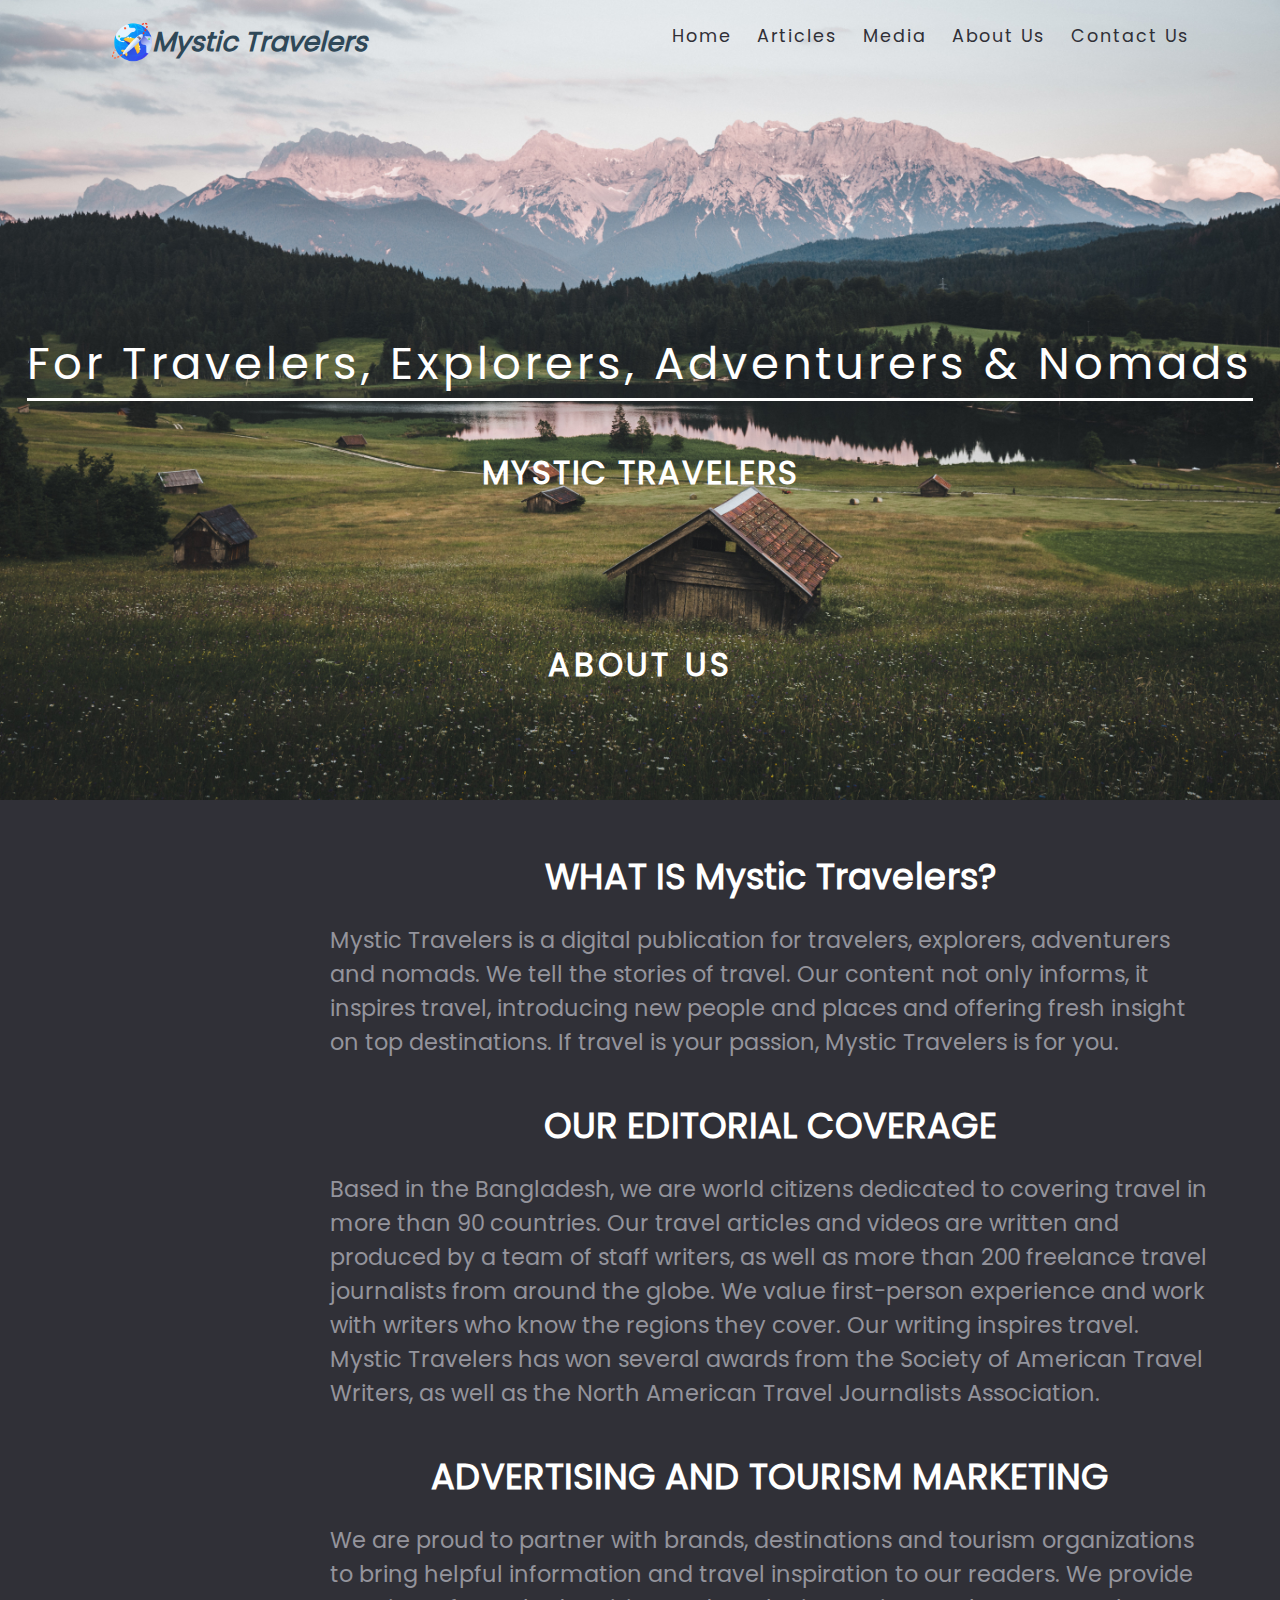
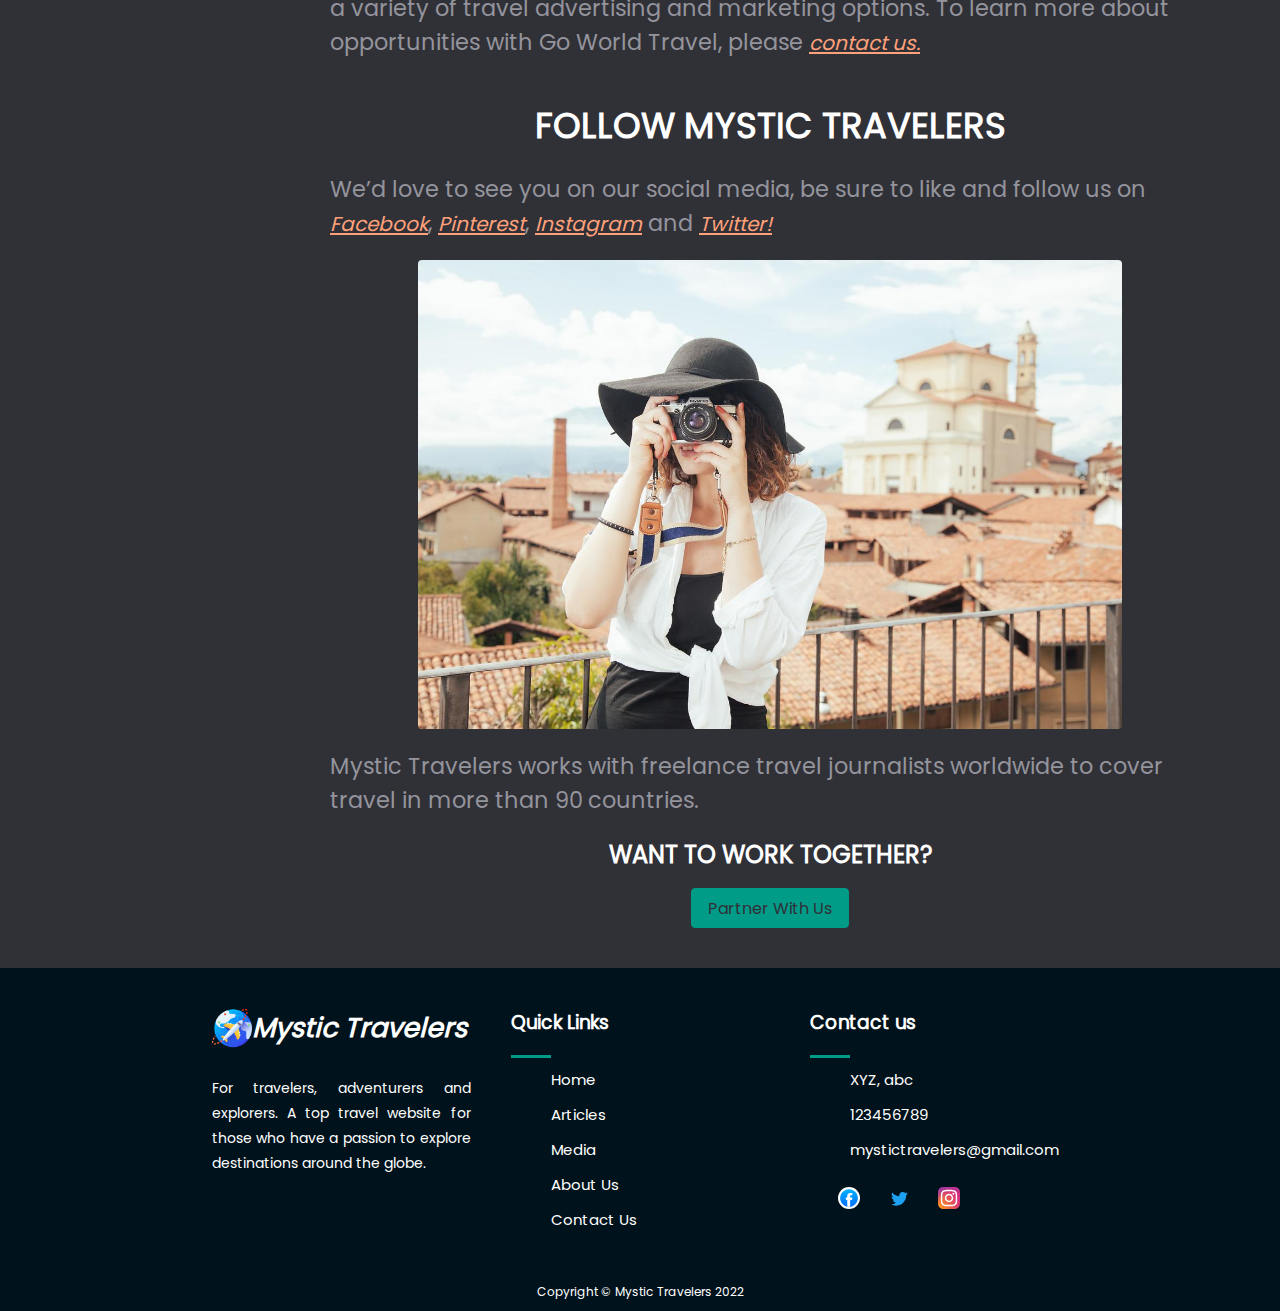
<file: aboutUs.html>
﻿<!--..............Swagata Roy..............-->
<!DOCTYPE html>
<html lang="en">
<head>
    <meta charset="UTF-8">
    <title>About Us - Mystic Travelers</title>
    <link rel="stylesheet" href="css/aboutUs.css">
</head>
<body>
<section class="head">
    <nav class="nav">
        <input type="checkbox" id="nav-check">
        <div class="nav-header">
            <div class="nav-title">
                <a id="logo"  href="index.html">
                    <img src="images/logo.png" width="40"
                         height="40" alt="">
                    <p>Mystic Travelers</p>
                </a>
            </div>
        </div>
        <div class="nav-btn">
            <label for="nav-check">
                <span></span>
                <span></span>
                <span></span>
            </label>
        </div>

        <div class="nav-links">
            <a href="index.html">Home</a>
            <a href="articles.html">Articles</a>
            <a href="media.html">Media</a>
            <a href="aboutUs.html">About Us</a>
            <a href="contactUs.html">Contact Us</a>
        </div>
    </nav>
    <div id="headTxt">
        <h1 id="headTxt1">For Travelers, Explorers, Adventurers & Nomads</h1>
        <h1 id="headTxt2"><br>MYSTIC TRAVELERS</h1>
        <h1 id="headTxt3"><br><br><br>ABOUT US</h1>
    </div>
      
</section>
<section class="topSection">
    <h1>WHAT IS Mystic Travelers?</h1>
    <p>Mystic Travelers is a digital publication for travelers, explorers, adventurers and nomads. We tell the stories of travel. Our content not only informs, it inspires travel, introducing new people and places and offering fresh insight on top destinations. If travel is your passion, Mystic Travelers is for you.</p>
    <h1>OUR EDITORIAL COVERAGE</h1>
    <p>Based in the Bangladesh, we are world citizens dedicated to covering travel in more than 90 countries. Our travel articles and videos are written and produced by a team of staff writers, as well as more than 200 freelance travel journalists from around the globe. We value first-person experience and work with writers who know the regions they cover. Our writing inspires travel. Mystic Travelers has won several awards from the Society of American Travel Writers, as well as the North American Travel Journalists Association.</p>
    <h1>ADVERTISING AND TOURISM MARKETING</h1>
    <p>We are proud to partner with brands, destinations and tourism organizations to bring helpful information and travel inspiration to our readers. We provide a variety of travel advertising and marketing options. To learn more about opportunities with Go World Travel, please <a href="contactUs.html">contact us.</a></p>
    <h1>FOLLOW MYSTIC TRAVELERS</h1>
    <p>We’d love to see you on our social media, be sure to like and follow us on <a href="https://www.facebook.com/">Facebook</a>, <a href="https://www.pinterest.com/">Pinterest</a>, <a href="https://www.instagram.com/">Instagram</a> and <a href="https://twitter.com/?lang=en">Twitter!</a></p>
    <img id="captionImg" src="images/caption.jpg" alt="">
    <p>Mystic Travelers works with freelance travel journalists worldwide to cover travel in more than 90 countries.</p>
    <h2>WANT TO WORK TOGETHER?</h2>
    <a href="media.html"><button>Partner With Us</button></a>
</section>

<!-- Site footer -->
<footer class="footer">
    <div class="inner-footer">

        <!--  for company name and description -->
        <div class="footer-items">
            <a class="footerLogo" href="index.html"><img src="images/logo.png" width="40"
                                                         height="40" alt=""><h1>Mystic Travelers</h1></a>
            <p>For travelers, adventurers and explorers. A top travel website for those who have a passion to explore
                destinations around the globe.</p>
        </div>
        <!--  for quick links  -->
        <div class="footer-items">
            <h3>Quick Links</h3>
            <div class="border1"></div> <!--for the underline -->
            <ul>
                <li><a href="index.html">Home</a></li>
                <li><a href="articles.html">Articles</a></li>
                <li><a href="media.html">Media</a></li>
                <li><a href="aboutUs.html">About Us</a></li>
                <li><a href="contactUs.html">Contact Us</a></li>
            </ul>
        </div>
        <!--  for contact us info -->
        <div class="footer-items">
            <h3>Contact us</h3>
            <div class="border1"></div>
            <ul>
                <li>XYZ, abc</li>
                <li>123456789</li>
                <li>mystictravelers@gmail.com</li>
            </ul>
            <!--   for social links -->
            <div class="social-media">
                <a href="#"><img src="images/facebook.svg" alt=""></a>
                <a href="#"><img src="images/twitter.svg" alt=""></a>
                <a href="#"><img src="images/instagram.svg" alt=""></a>
            </div>
        </div>
    </div>
    <!--   Footer Bottom start  -->
    <div class="footer-bottom">
        Copyright &copy; Mystic Travelers 2022
    </div>
</footer>
</body>
</html>
</file>
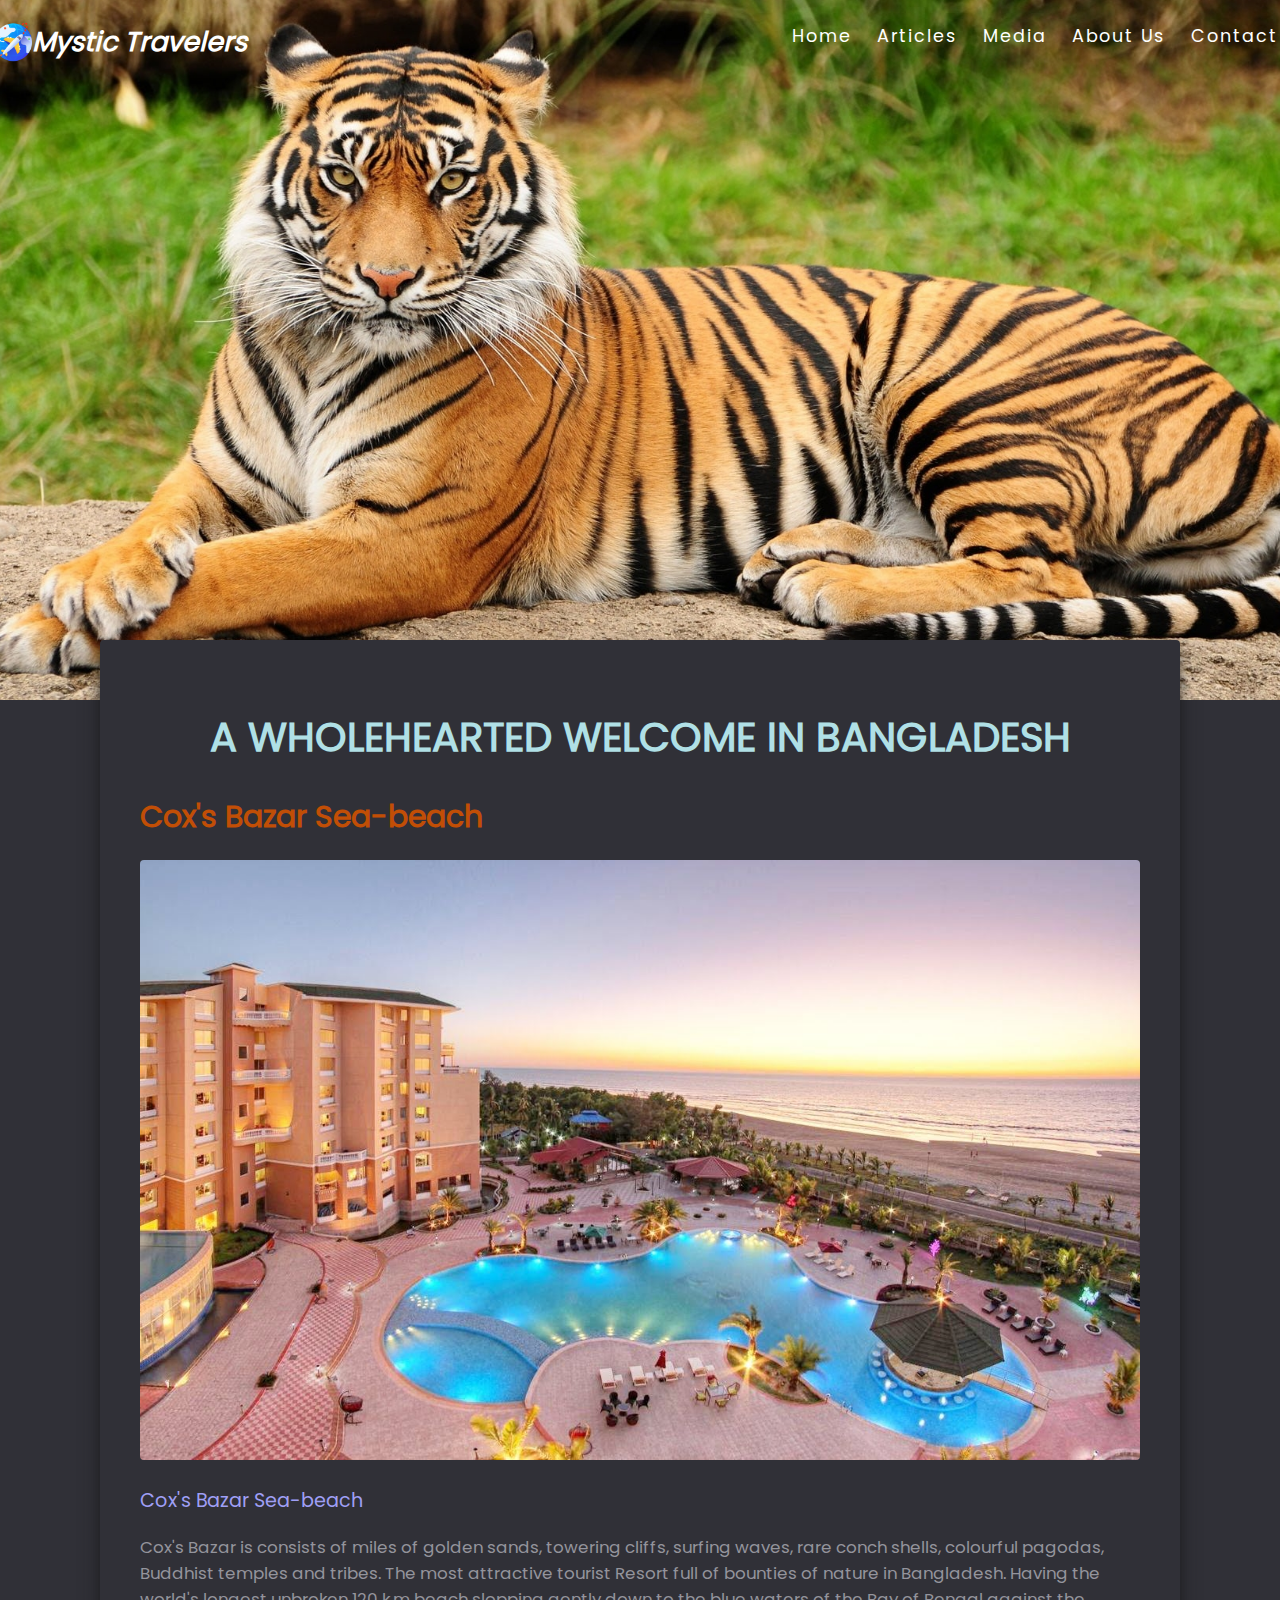
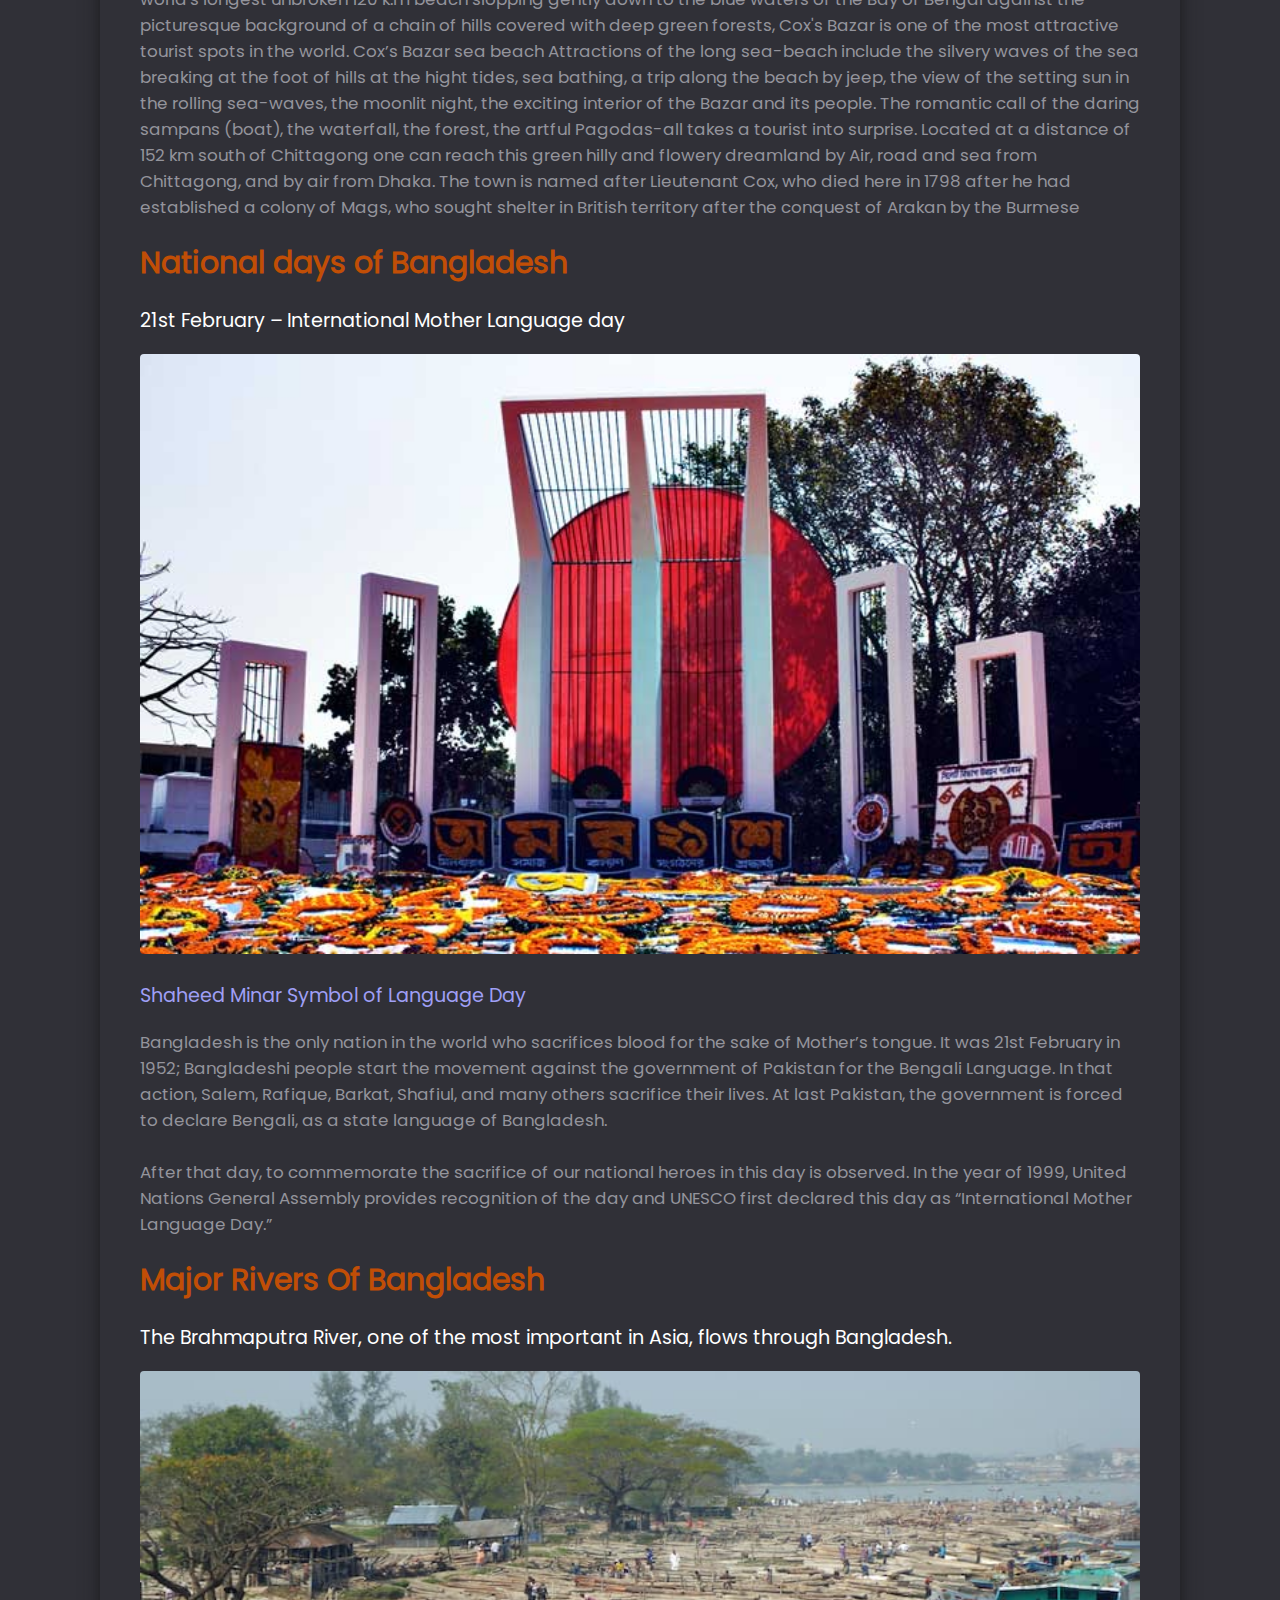
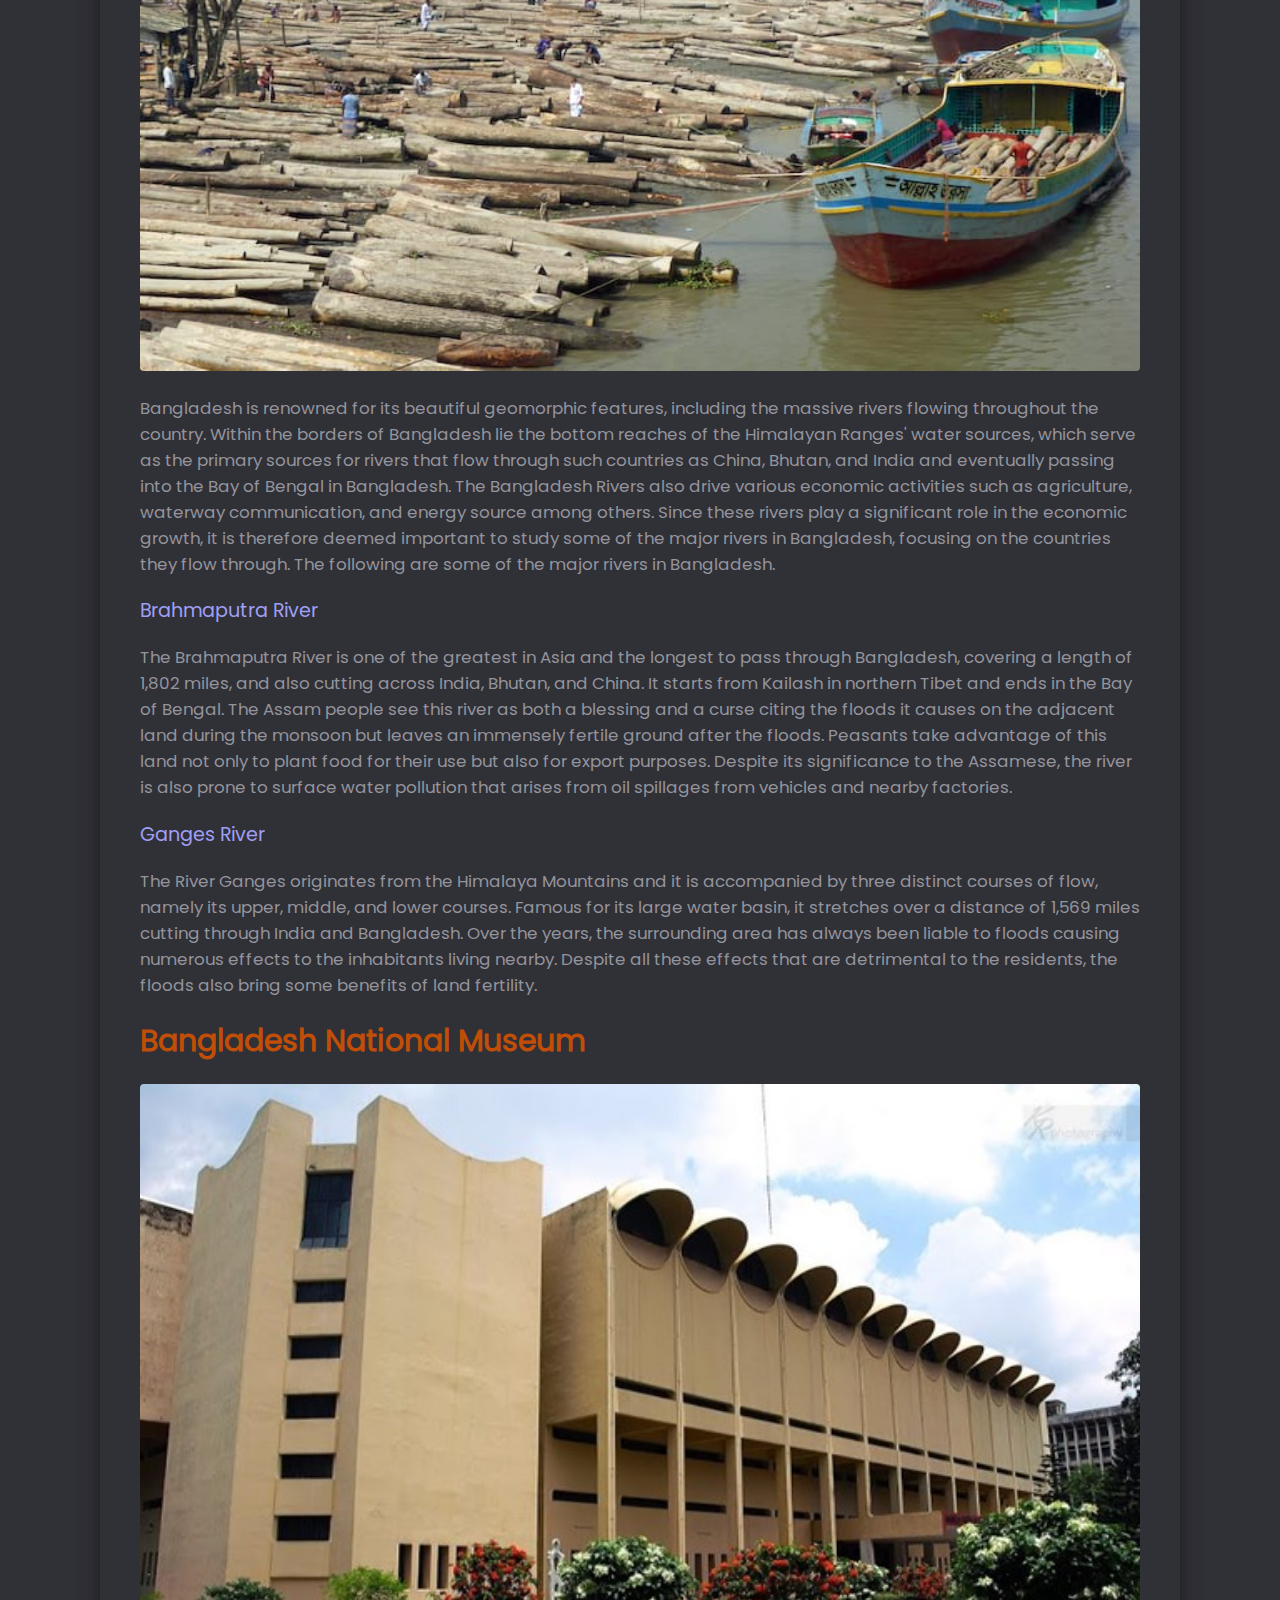
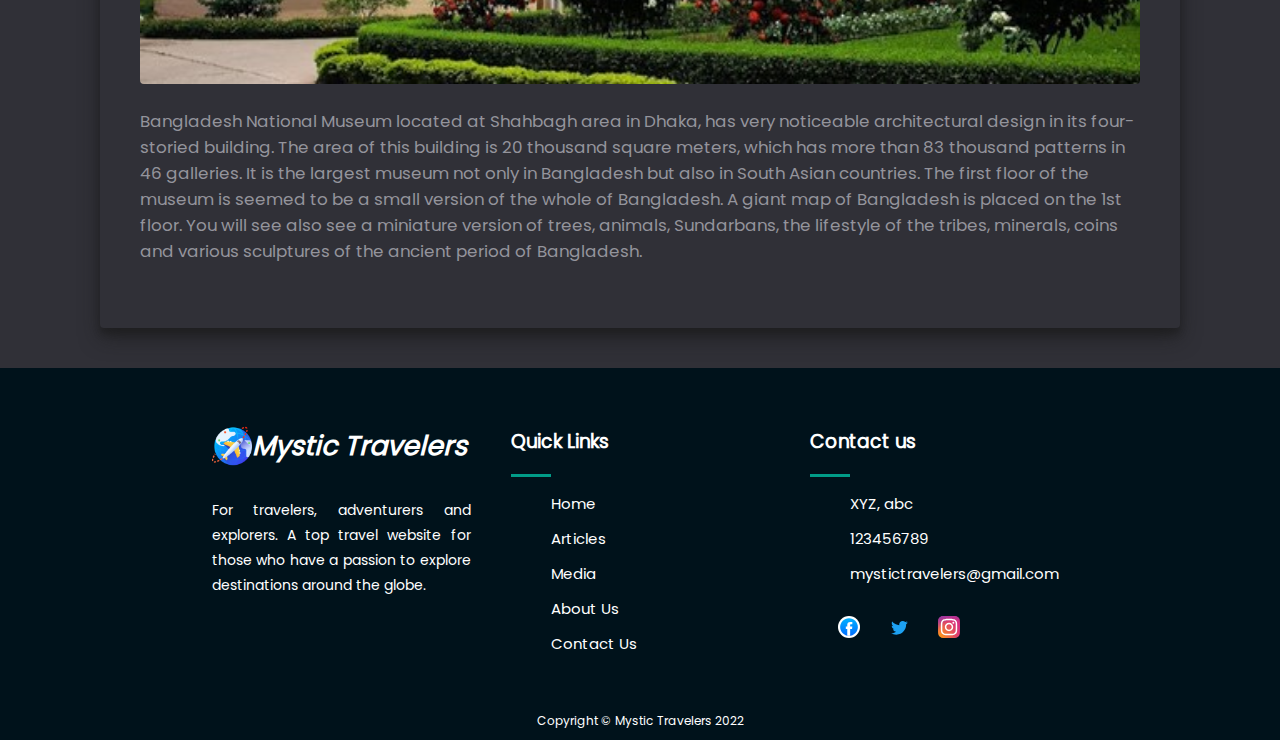
<file: Bangladesh.html>
<!DOCTYPE html>
<html lang="en">
<head>
    <meta charset="UTF-8">
    <meta http-equiv="X-UA-Compatible" content="IE=edge">
    <meta name="viewport" content="width=device-width, initial-scale=1.0">
    <title>A WHOLEHEARTED WELCOME IN BANGLADESH</title>
    <link rel="stylesheet" href="css/Bangladesh.css">
</head>
<body>
    
<!-- Top Section....................................... -->

        <section>
            <div class="C-Bangladesh">
                <div class="Cover">
                    <!--Navbar-->
                    <nav class="nav">
                        <input type="checkbox" id="nav-check">
                        <div class="nav-header">
                            <div class="nav-title">
                                <a id="logo"  href="index.html">
                                    <img src="images/logo.png" width="40"
                                         height="40" alt="">
                                    <p>Mystic Travelers</p>
                                </a>
                            </div>
                        </div>
                        <div class="nav-btn">
                            <label for="nav-check">
                                <span></span>
                                <span></span>
                                <span></span>
                            </label>
                        </div>

                        <div class="nav-links">
                            <a href="index.html">Home</a>
                            <a href="articles.html">Articles</a>
                            <a href="media.html">Media</a>
                            <a href="aboutUs.html">About Us</a>
                            <a href="contactUs.html">Contact Us</a>
                        </div>
                    </nav>
                </div>
            </div>
        </section>

<section>
    <article class="Article-box">


        <h1 style="color: powderblue; text-align: center;font-size: 40px;" >A WHOLEHEARTED WELCOME IN BANGLADESH</h1>

        <h1 class="topicName">Cox's Bazar Sea-beach</h1>
        <img src="images/Bangladesh/Cox'bazar.jpg" alt="A picture of Shaheed-Minar-Symbol-of-Language-Day">
        <h3 class="paragraphName">Cox's Bazar Sea-beach</h3>


        <p>Cox's Bazar is consists of miles of golden sands, towering cliffs, surfing waves, rare conch shells, colourful pagodas, Buddhist temples and tribes. The most attractive tourist Resort full of bounties of nature in Bangladesh. Having the world's longest unbroken 120 k.m beach slopping gently down to the blue waters of the Bay of Bengal against the picturesque background of a chain of hills covered with deep green forests, Cox's Bazar is one of the most attractive tourist spots in the world.
            Cox’s Bazar sea beach
            Attractions of the long sea-beach include the silvery waves of the sea breaking at the foot of hills at the hight tides, sea bathing, a trip along the beach by jeep, the view of the setting sun in the rolling sea-waves, the moonlit night, the exciting interior of the Bazar and its people. The romantic call of the daring sampans (boat), the waterfall, the forest, the artful Pagodas-all takes a tourist into surprise. Located at a distance of 152 km south of Chittagong one can reach this green hilly and flowery dreamland by Air, road and sea from Chittagong, and by air from Dhaka. The town is named after Lieutenant Cox,
            who died here in 1798 after he had established a colony of Mags, who sought shelter in British territory after the conquest of Arakan by the Burmese</p>





<!-- National days of Bangladesh.............................................................!!!! -->

        <h1 class="topicName">National days of Bangladesh</h1>
        <h3 class="topicSection">21st February – International Mother Language day</h3>
    

    <img src="images/Bangladesh/Shaheed-Minar-Symbol-of-Language-Day.jpg" alt="A picture of Shaheed-Minar-Symbol-of-Language-Day">
     <h3 class="paragraphName">Shaheed Minar Symbol of Language Day</h3>
     <p>Bangladesh is the only nation in the world who sacrifices blood for the sake of Mother’s tongue. It was 21st February in 1952; Bangladeshi people start the movement against the government of Pakistan for the Bengali Language. In that action, Salem, Rafique, Barkat, Shafiul, and many others sacrifice their lives. At last Pakistan, the government is forced to declare Bengali, as a state language of Bangladesh.

       <br>
       <br> After that day, to commemorate the sacrifice of our national heroes in this day is observed. In the year of 1999, United Nations General Assembly provides recognition of the day and UNESCO first declared this day as “International Mother Language Day.”</p>





<!-- Major rivers in Bangladesh............................................................!!!!!!!-->


     <h1 class="topicName"><b>Major Rivers Of Bangladesh</b></h1>
     <h3 class="topicSection">The Brahmaputra River, one of the most important in Asia, flows through Bangladesh.</h3>
     <img src="images/Bangladesh/rivers.jpg" alt="The Brahmaputra River">


     <p>Bangladesh is renowned for its beautiful geomorphic features, including the massive rivers flowing throughout the country. Within the borders of Bangladesh lie the bottom reaches of the Himalayan Ranges' water sources, which serve as the primary sources for rivers that flow through such countries as China, Bhutan, and India and eventually passing into the Bay of Bengal in Bangladesh. The Bangladesh Rivers also drive various economic activities such as agriculture, waterway communication, and energy source among others. Since these rivers play a significant role in the economic growth, it is therefore deemed important to study some of the major rivers in Bangladesh, focusing on the countries they flow through.
         The following are some of the major rivers in Bangladesh.</p>

    <h3 class="paragraphName">Brahmaputra River</h3>          
    <p>The Brahmaputra River is one of the greatest in Asia and the longest to pass through Bangladesh, covering a length of 1,802 miles, and also cutting across India, Bhutan, and China. It starts from Kailash in northern Tibet and ends in the Bay of Bengal. The Assam people see this river as both a blessing and a curse citing the floods it causes on the adjacent land during the monsoon but leaves an immensely fertile ground after the floods. Peasants take advantage of this land not only to plant food for their use but also for export purposes. Despite its significance to the Assamese,
        the river is also prone to surface water pollution that arises from oil spillages from vehicles and nearby factories.</p>

    <h3 class="paragraphName">Ganges River</h3>
    <p>The River Ganges originates from the Himalaya Mountains and it is accompanied by three distinct courses of flow, namely its upper, middle, and lower courses. Famous for its large water basin, it stretches over a distance of 1,569 miles cutting through India and Bangladesh. Over the years, the surrounding area has always been liable to floods causing numerous effects to the inhabitants living nearby. Despite all these effects that are detrimental to the residents,
        the floods also bring some benefits of land fertility.</p>





<!-- Bangladesh National Museum.............................................................!!!! -->

    <h1 class="topicName">Bangladesh National Museum</h1>
    <img src="images/Bangladesh/Museum.jpg" alt="Bangladesh National Museum">

    <p>Bangladesh National Museum located at Shahbagh area in Dhaka, has very noticeable architectural design in its four-storied building. The area of this building is 20 thousand square meters, which has more than 83 thousand patterns in 46 galleries. It is the largest museum not only in Bangladesh but also in South Asian countries. 
     The first floor of the museum is seemed to be a small version of the whole of Bangladesh. A giant map of Bangladesh is placed on the 1st floor. You will see also see a miniature version of trees, animals, Sundarbans, the lifestyle of the tribes, minerals, coins and various sculptures of the ancient period of Bangladesh.</p>    
        
</article>
</section>

<!-- Site footer -->
<footer class="footer">
    <div class="inner-footer">

        <!--  for company name and description -->
        <div class="footer-items">
            <a class="footerLogo" href="index.html"><img src="images/logo.png" width="40"
                                                         height="40" alt=""><h1>Mystic Travelers</h1></a>
            <p>For travelers, adventurers and explorers. A top travel website for those who have a passion to explore
                destinations around the globe.</p>
        </div>
        <!--  for quick links  -->
        <div class="footer-items">
            <h3>Quick Links</h3>
            <div class="border1"></div> <!--for the underline -->
            <ul>
                <li><a href="index.html">Home</a></li>
                <li><a href="articles.html">Articles</a></li>
                <li><a href="media.html">Media</a></li>
                <li><a href="aboutUs.html">About Us</a></li>
                <li><a href="contactUs.html">Contact Us</a></li>
            </ul>
        </div>
        <!--  for contact us info -->
        <div class="footer-items">
            <h3>Contact us</h3>
            <div class="border1"></div>
            <ul>
                <li>XYZ, abc</li>
                <li>123456789</li>
                <li>mystictravelers@gmail.com</li>
            </ul>
            <!--   for social links -->
            <div class="social-media">
                <a href="#"><img src="images/facebook.svg" alt=""></a>
                <a href="#"><img src="images/twitter.svg" alt=""></a>
                <a href="#"><img src="images/instagram.svg" alt=""></a>
            </div>
        </div>
    </div>
    <!--   Footer Bottom start  -->
    <div class="footer-bottom">
        Copyright &copy; Mystic Travelers 2022
    </div>
</footer>
</body>
</html>
</file>
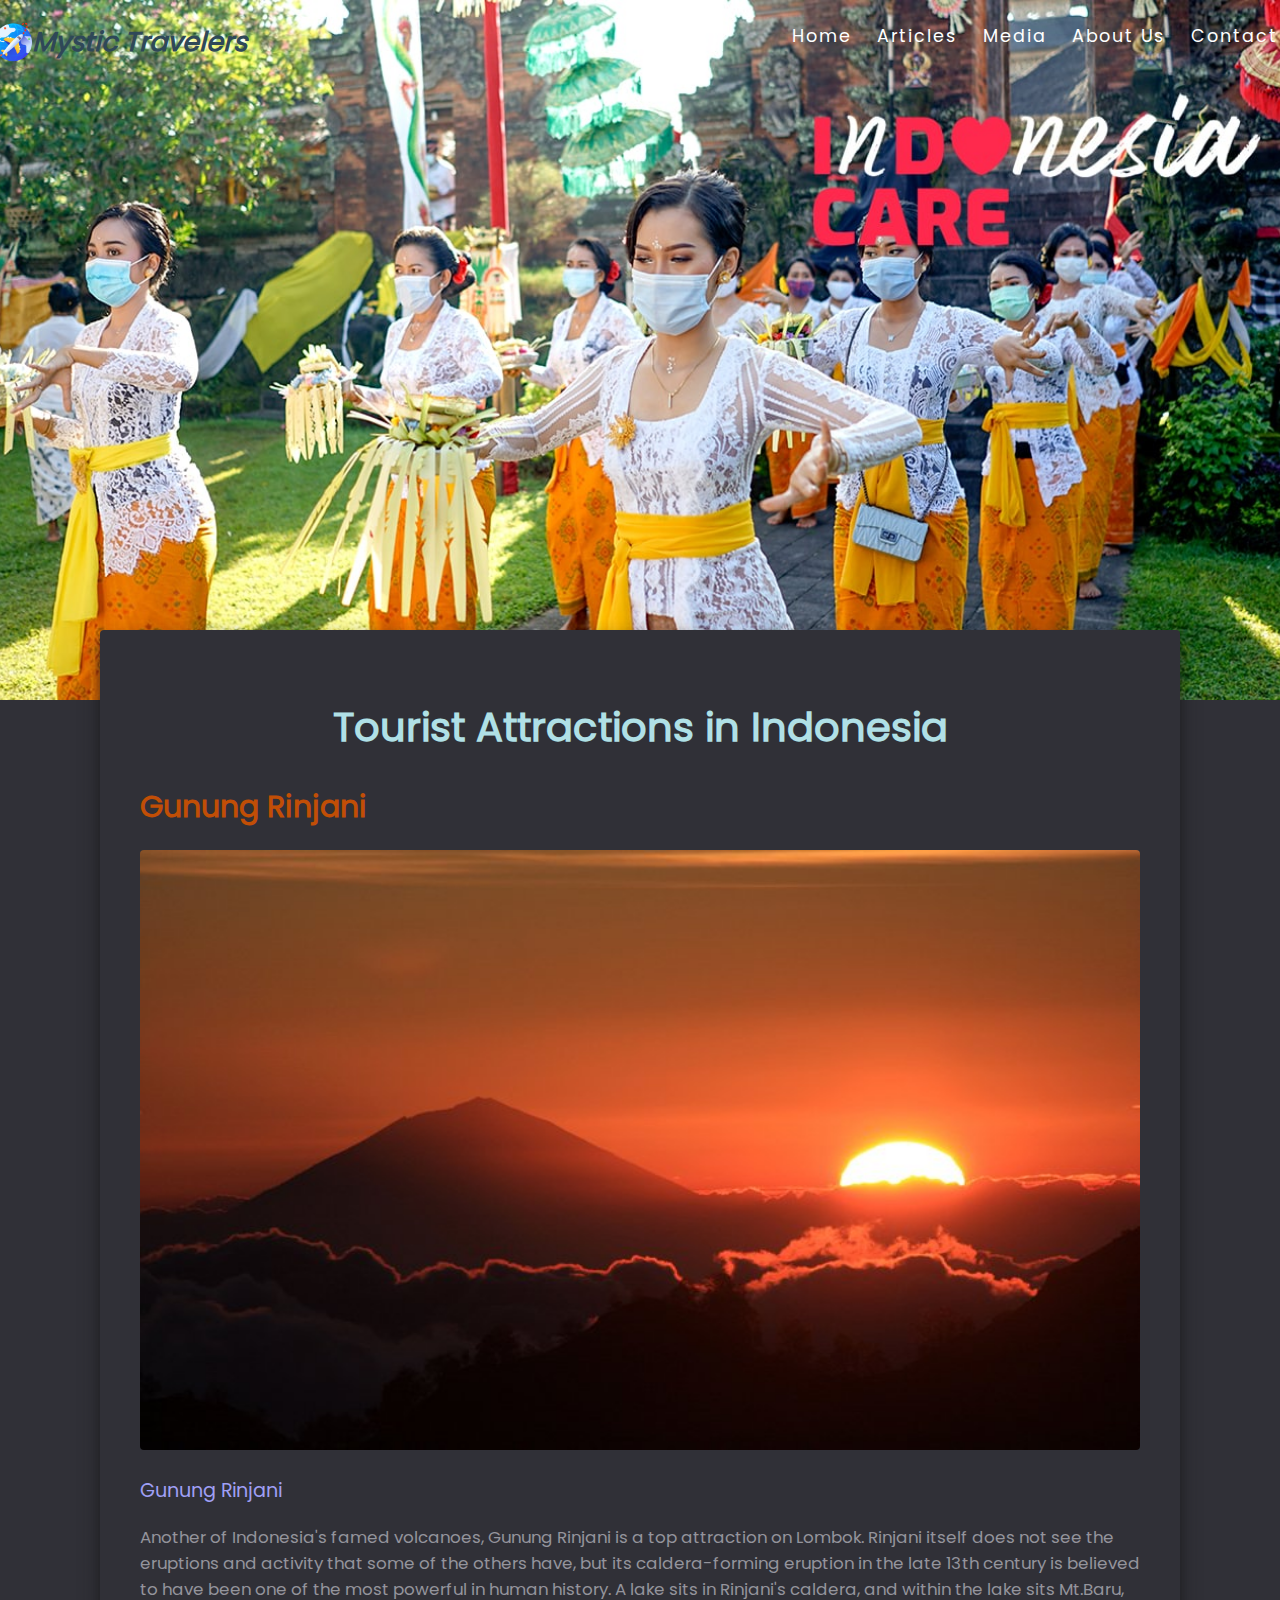
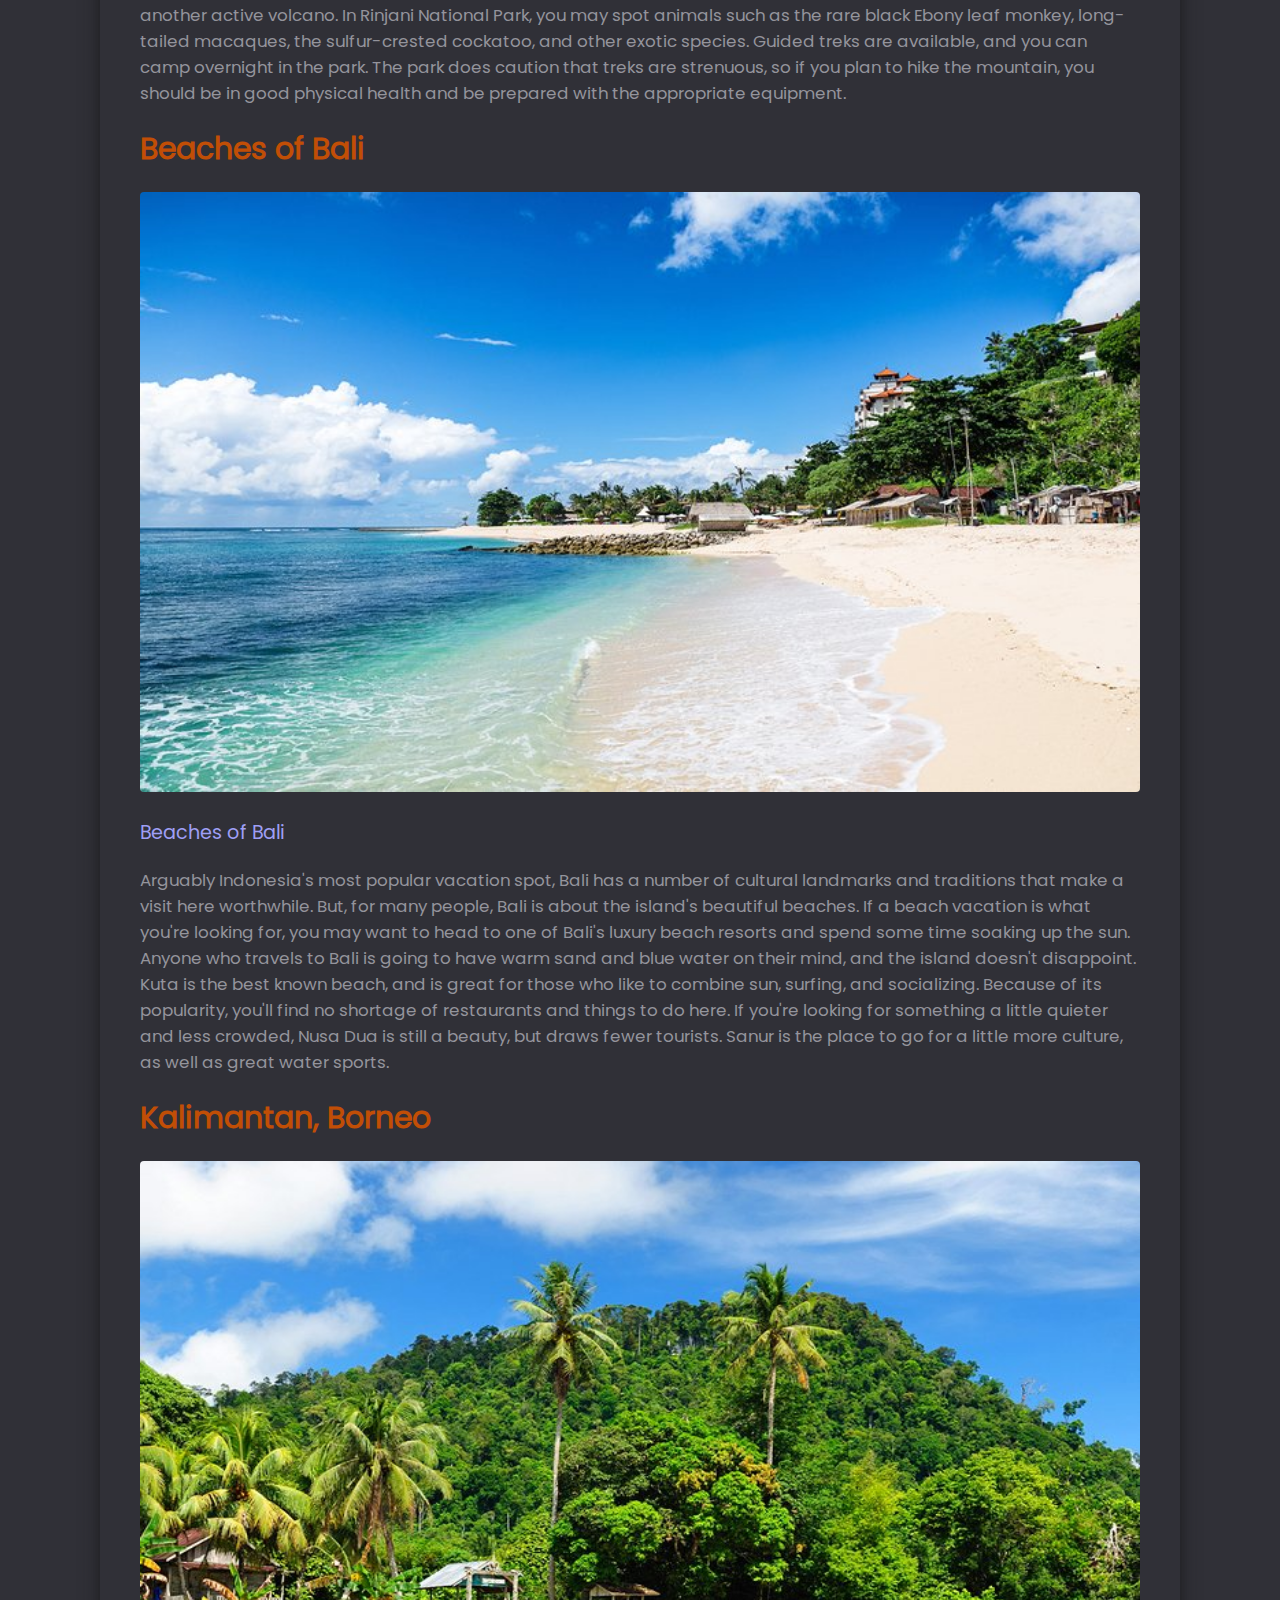
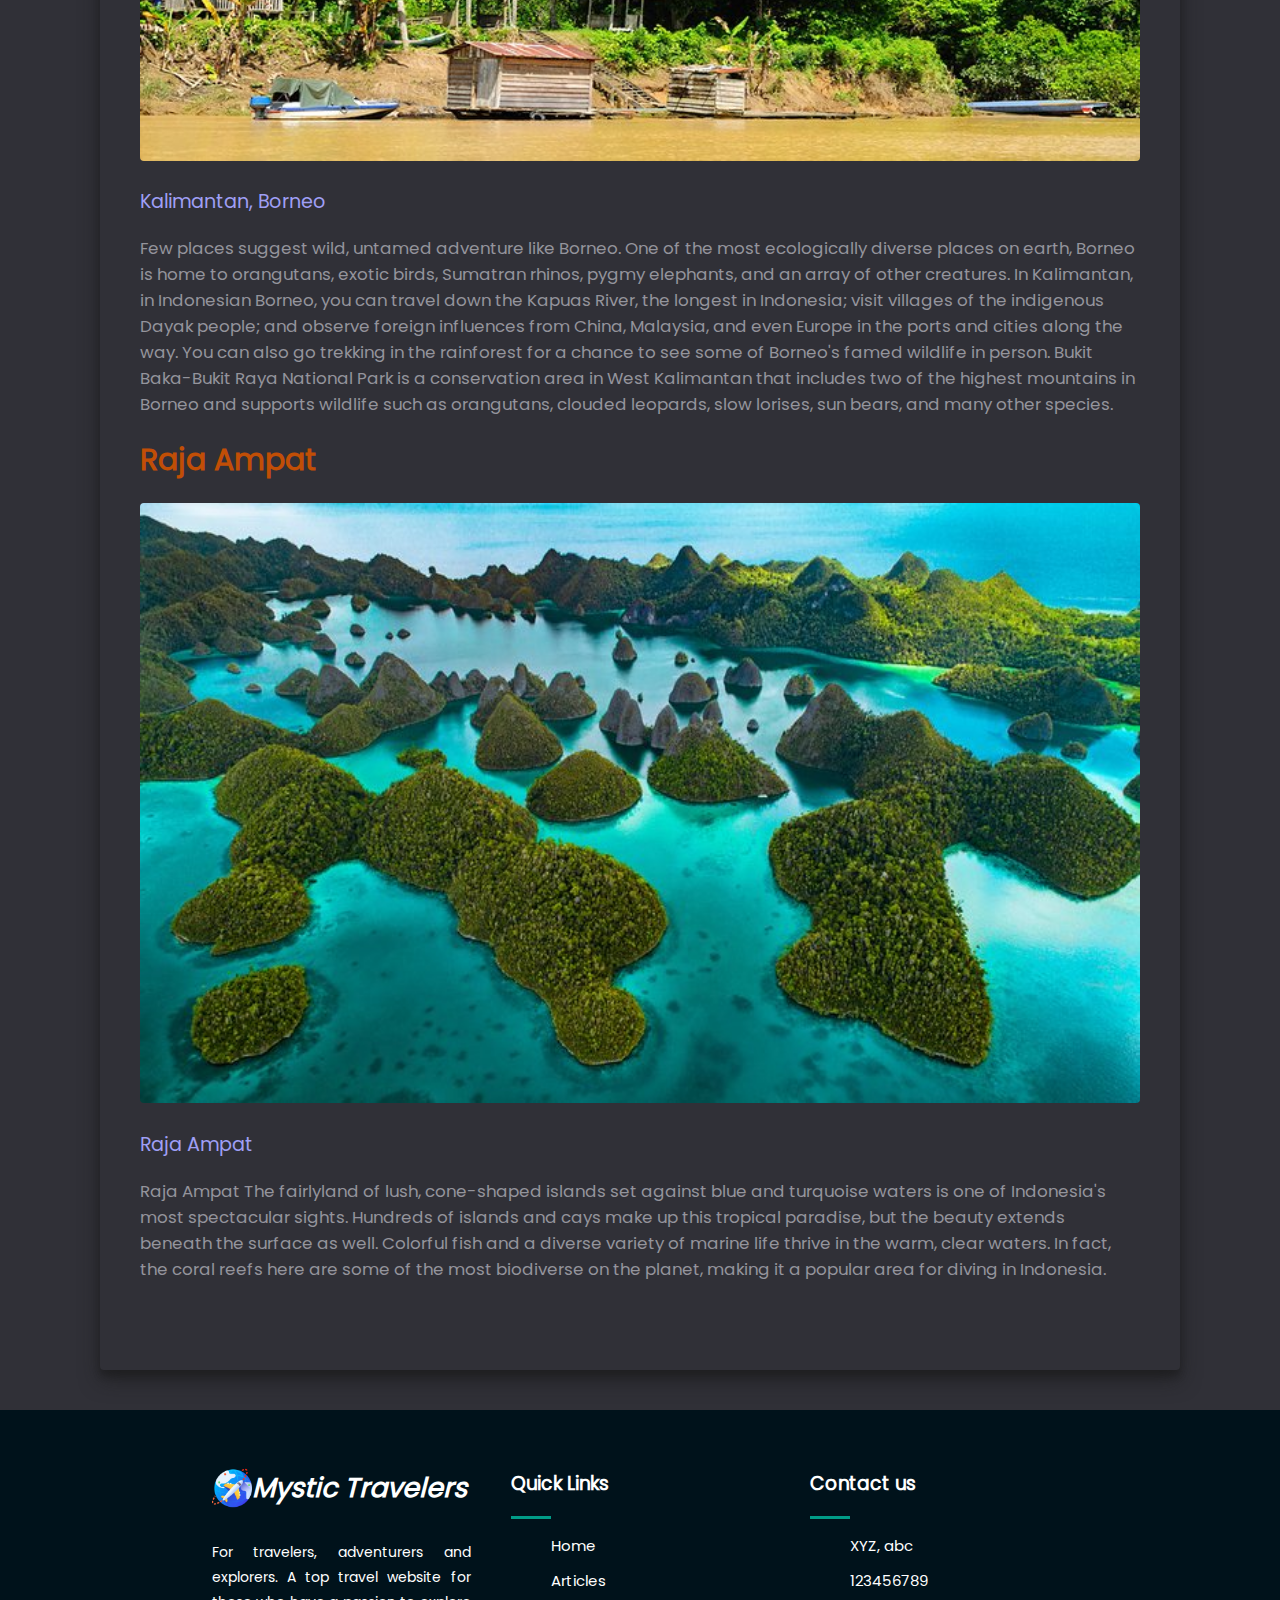
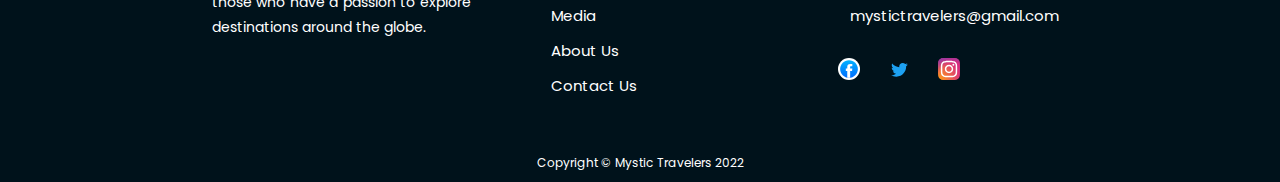
<file: Indonesia.html>
<!DOCTYPE html>
<html lang="en">
<head>
    <meta charset="UTF-8">
    <meta http-equiv="X-UA-Compatible" content="IE=edge">
    <meta name="viewport" content="width=device-width, initial-scale=1.0">
    <title>Tourist Attractions in Indonesia</title>
    <link rel="stylesheet" href="css/Indonesia.css">
</head>


<body>
    
<!-- Top Section....................................... -->

        <section>
            <div class="C-Indonesia">
                <div class="Cover">
                    <!--Navbar-->
                    <nav class="nav">
                        <input type="checkbox" id="nav-check">
                        <div class="nav-header">
                            <div class="nav-title">
                                <a id="logo"  href="index.html">
                                    <img src="images/logo.png" width="40"
                                         height="40" alt="">
                                    <p>Mystic Travelers</p>
                                </a>
                            </div>
                        </div>
                        <div class="nav-btn">
                            <label for="nav-check">
                                <span></span>
                                <span></span>
                                <span></span>
                            </label>
                        </div>

                        <div class="nav-links">
                            <a href="index.html">Home</a>
                            <a href="articles.html">Articles</a>
                            <a href="media.html">Media</a>
                            <a href="aboutUs.html">About Us</a>
                            <a href="contactUs.html">Contact Us</a>
                        </div>
                    </nav>
                </div>
            </div>
        </section>




<section>
    <article class="Article-box">

        <h1 style="color: powderblue; text-align: center;font-size: 40px;">Tourist Attractions in Indonesia</h1>




        <h1 class="topicName">Gunung Rinjani</h1>
        <img src="images/Indonesia/indonesia-gunung-rinjani-view.jpg" alt="A picture of Shaheed-Minar-Symbol-of-Language-Day">
        <h3 class="paragraphName">Gunung Rinjani</h3>

        <p>Another of Indonesia's famed volcanoes, Gunung Rinjani is a top attraction on Lombok. Rinjani itself does not see the eruptions and activity that some of the others have, but its caldera-forming eruption in the late 13th century is believed to have been one of the most powerful in human history. A lake sits in Rinjani's caldera, and within the lake sits Mt.Baru, another active volcano.
            In Rinjani National Park, you may spot animals such as the rare black Ebony leaf monkey, long-tailed macaques, the sulfur-crested cockatoo, and other exotic species. Guided treks are available, and you can camp overnight in the park. The park does caution that treks are strenuous, so if you plan to hike the mountain,
            you should be in good physical health and be prepared with the appropriate equipment.</p>
        



<!-- Beaches of Bali...............................................................!!! -->

        <h1 class="topicName">Beaches of Bali</h1>
        <img src="images/Indonesia/indonesia-beaches-of-bali.jpg" alt="A picture of Shaheed-Minar-Symbol-of-Language-Day">
        <h3 class="paragraphName">Beaches of Bali</h3>

        <p>Arguably Indonesia's most popular vacation spot, Bali has a number of cultural landmarks and traditions that make a visit here worthwhile. But, for many people, Bali is about the island's beautiful beaches. If a beach vacation is what you're looking for, you may want to head to one of Bali's luxury beach resorts and spend some time soaking up the sun.
        Anyone who travels to Bali is going to have warm sand and blue water on their mind, and the island doesn't disappoint. Kuta is the best known beach, and is great for those who like to combine sun, surfing, and socializing. Because of its popularity, you'll find no shortage of restaurants and things to do here.
        If you're looking for something a little quieter and less crowded, Nusa Dua is still a beauty, but draws fewer tourists. Sanur is the place to go for a little more culture, as well as great water sports.</p>


<!-- Kalimantan, Borneo.................................................!!!!!!!-->


     <h1 class="topicName"><b>Kalimantan, Borneo</b></h1>
     <img src="images/Indonesia/indonesia-kalimantan-borneo.jpg" alt="Kalimantan, Borneo">
     <h3 class="paragraphName">Kalimantan, Borneo</h3>

     <p>Few places suggest wild, untamed adventure like Borneo. One of the most ecologically diverse places on earth, Borneo is home to orangutans, exotic birds, Sumatran rhinos, pygmy elephants, and an array of other creatures.

        In Kalimantan, in Indonesian Borneo, you can travel down the Kapuas River, the longest in Indonesia; visit villages of the indigenous Dayak people; and observe foreign influences from China, Malaysia, and even Europe in the ports and cities along the way.
        
        You can also go trekking in the rainforest for a chance to see some of Borneo's famed wildlife in person. Bukit Baka-Bukit Raya National Park is a conservation area in West Kalimantan that includes two of the highest mountains in Borneo and supports wildlife such as orangutans,
        clouded leopards, slow lorises, sun bears, and many other species.</p>

    

<!-- Raja Ampat....................................................................!!!!!! -->

    <h1 class="topicName">Raja Ampat</h1>
    <img src="images/Indonesia/indonesia-top-attractions-raja-ampat.jpg" alt="Raja Ampat">
    <h3 class="paragraphName">Raja Ampat</h3>

    <p>Raja Ampat The fairlyland of lush, cone-shaped islands set against blue and turquoise waters is one of Indonesia's most spectacular sights. Hundreds of islands and cays make up this tropical paradise, but the beauty extends beneath the surface as well.
        Colorful fish and a diverse variety of marine life thrive in the warm, clear waters. In fact, the coral reefs here are some of the most biodiverse on the planet, making it a popular area for diving in Indonesia.</p>    
        
</article>
</section>

<!-- Site footer -->
<footer class="footer">
    <div class="inner-footer">

        <!--  for company name and description -->
        <div class="footer-items">
            <a class="footerLogo" href="index.html"><img src="images/logo.png" width="40"
                                                         height="40" alt=""><h1>Mystic Travelers</h1></a>
            <p>For travelers, adventurers and explorers. A top travel website for those who have a passion to explore
                destinations around the globe.</p>
        </div>
        <!--  for quick links  -->
        <div class="footer-items">
            <h3>Quick Links</h3>
            <div class="border1"></div> <!--for the underline -->
            <ul>
                <li><a href="index.html">Home</a></li>
                <li><a href="articles.html">Articles</a></li>
                <li><a href="media.html">Media</a></li>
                <li><a href="aboutUs.html">About Us</a></li>
                <li><a href="contactUs.html">Contact Us</a></li>
            </ul>
        </div>
        <!--  for contact us info -->
        <div class="footer-items">
            <h3>Contact us</h3>
            <div class="border1"></div>
            <ul>
                <li>XYZ, abc</li>
                <li>123456789</li>
                <li>mystictravelers@gmail.com</li>
            </ul>
            <!--   for social links -->
            <div class="social-media">
                <a href="#"><img src="images/facebook.svg" alt=""></a>
                <a href="#"><img src="images/twitter.svg" alt=""></a>
                <a href="#"><img src="images/instagram.svg" alt=""></a>
            </div>
        </div>
    </div>
    <!--   Footer Bottom start  -->
    <div class="footer-bottom">
        Copyright &copy; Mystic Travelers 2022
    </div>
</footer>
</body>
</html>
</file>
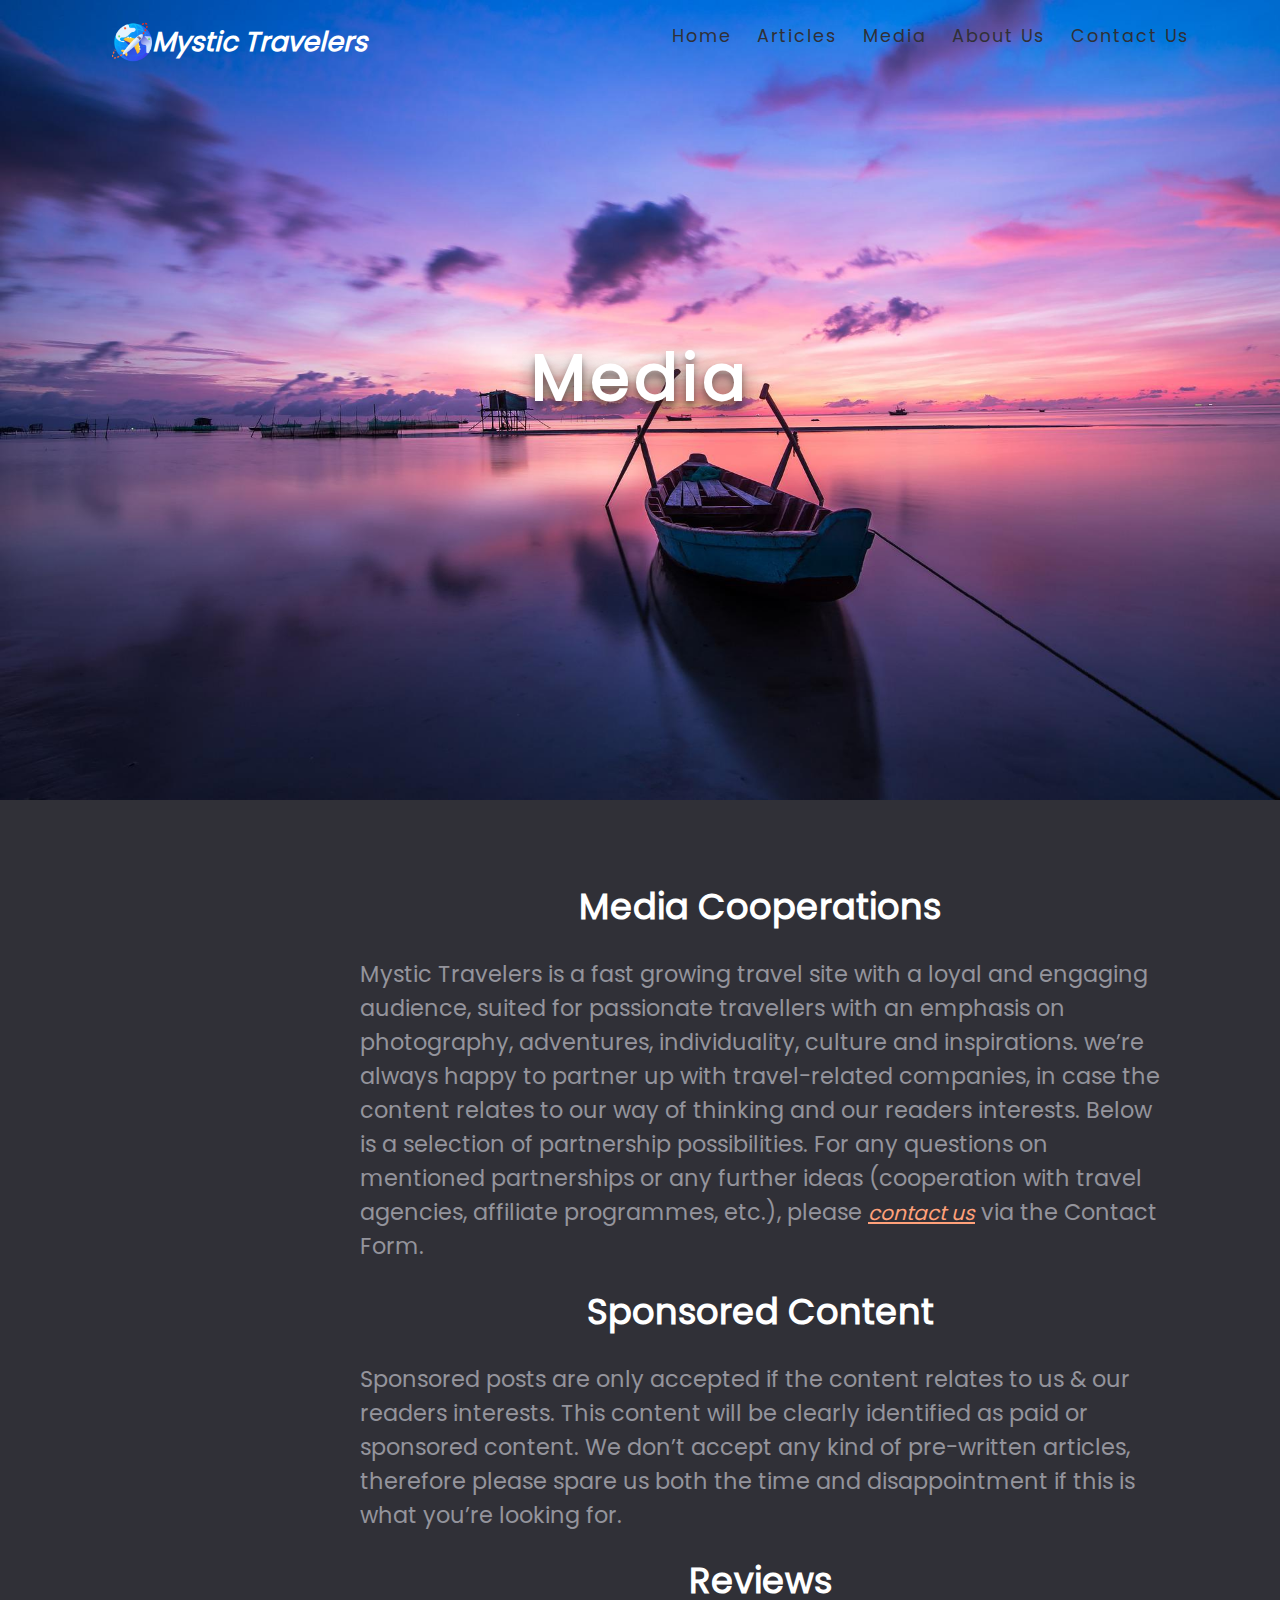
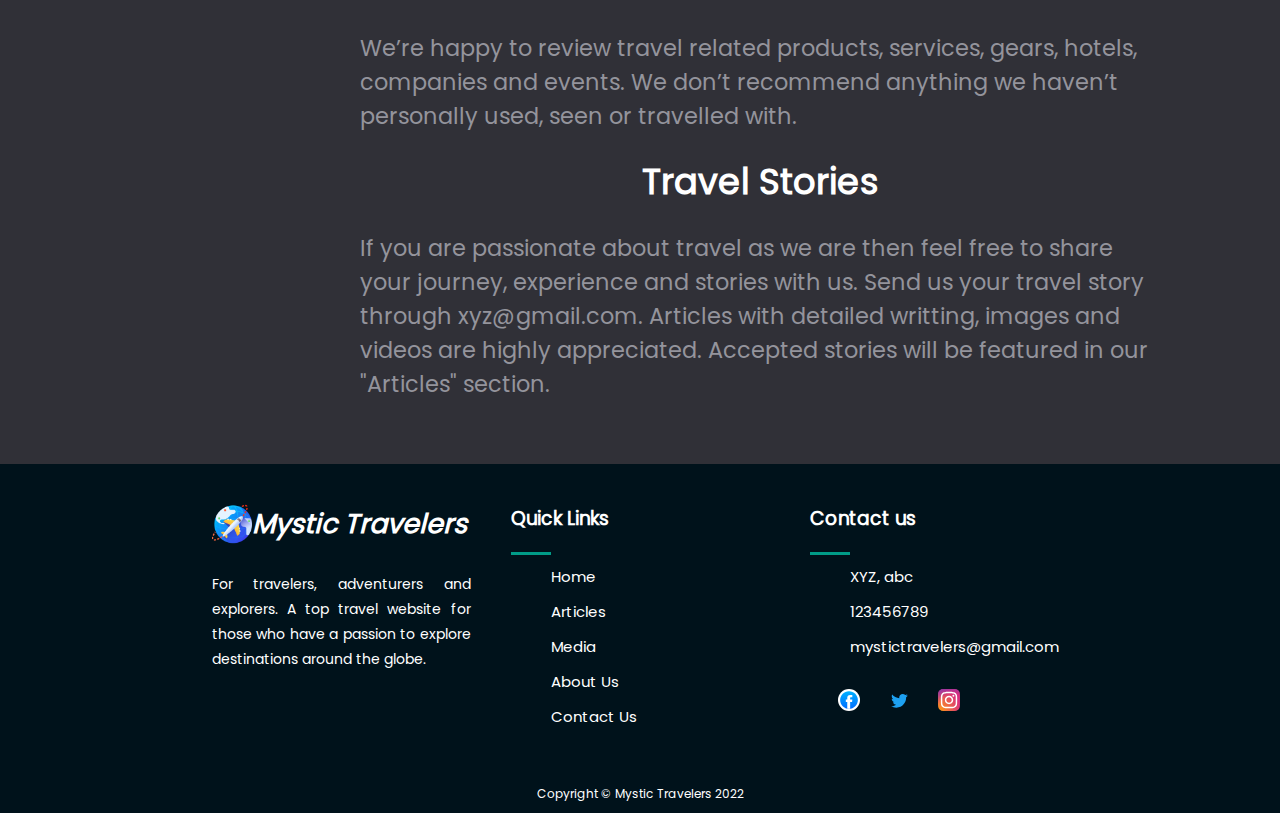
<file: media.html>
﻿<!--..............Swagata Roy..............-->
<!DOCTYPE html>
<html lang="en">
<head>
    <meta charset="UTF-8">
    <title>Media - Mystic Travelers</title>
    <link rel="stylesheet" href="css/media.css">
</head>
<body>
<section class="head">
    <nav class="nav">
        <input type="checkbox" id="nav-check">
        <div class="nav-header">
            <div class="nav-title">
                <a id="logo"  href="index.html">
                    <img src="images/logo.png" width="40"
                         height="40" alt="">
                    <p>Mystic Travelers</p>
                </a>
            </div>
        </div>
        <div class="nav-btn">
            <label for="nav-check">
                <span></span>
                <span></span>
                <span></span>
            </label>
        </div>

        <div class="nav-links">
            <a href="index.html">Home</a>
            <a href="articles.html">Articles</a>
            <a href="media.html">Media</a>
            <a href="aboutUs.html">About Us</a>
            <a href="contactUs.html">Contact Us</a>
        </div>
    </nav>
    <div id="headTxt">
        <h1 id="headTxt1">Media</h1>
    </div>
</section>
<!--Top Section-->
<section class="topSection">
    <h1>Media Cooperations</h1>
    <p>Mystic Travelers is a fast growing travel site with a loyal and engaging audience, suited for passionate travellers with an emphasis on photography, adventures, individuality, culture and inspirations. we’re always happy to partner up with travel-related companies, in case the content relates to our way of thinking and our readers interests. Below is a selection of partnership possibilities. For any questions on mentioned partnerships or any further ideas (cooperation with travel agencies, affiliate programmes, etc.), please <a href="contactUs.html">contact us</a> via the Contact Form.</p>
    <h1>Sponsored Content</h1>
    <p>Sponsored posts are only accepted if the content relates to us & our readers interests. This content will be clearly identified as paid or sponsored content. We don’t accept any kind of pre-written articles, therefore please spare us both the time and disappointment if this is what you’re looking for.</p>
    <h1>Reviews</h1>
    <p>We’re happy to review travel related products, services, gears, hotels, companies and events. We don’t recommend anything we haven’t personally used, seen or travelled with.</p>
    <h1>Travel Stories</h1>
    <p>If you are passionate about travel as we are then feel free to share your journey, experience and stories with us. Send us your travel story through xyz@gmail.com. Articles with detailed writting, images and videos are highly appreciated. Accepted stories will be featured in our "Articles" section. </p>
</section>

<!-- Site footer -->
<footer class="footer">
    <div class="inner-footer">

        <!--  for company name and description -->
        <div class="footer-items">
            <a class="footerLogo" href="index.html"><img src="images/logo.png" width="40"
                                                         height="40" alt=""><h1>Mystic Travelers</h1></a>
            <p>For travelers, adventurers and explorers. A top travel website for those who have a passion to explore
                destinations around the globe.</p>
        </div>
        <!--  for quick links  -->
        <div class="footer-items">
            <h3>Quick Links</h3>
            <div class="border1"></div> <!--for the underline -->
            <ul>
                <li><a href="index.html">Home</a></li>
                <li><a href="articles.html">Articles</a></li>
                <li><a href="media.html">Media</a></li>
                <li><a href="aboutUs.html">About Us</a></li>
                <li><a href="contactUs.html">Contact Us</a></li>
            </ul>
        </div>
        <!--  for contact us info -->
        <div class="footer-items">
            <h3>Contact us</h3>
            <div class="border1"></div>
            <ul>
                <li>XYZ, abc</li>
                <li>123456789</li>
                <li>mystictravelers@gmail.com</li>
            </ul>
            <!--   for social links -->
            <div class="social-media">
                <a href="#"><img src="images/facebook.svg" alt=""></a>
                <a href="#"><img src="images/twitter.svg" alt=""></a>
                <a href="#"><img src="images/instagram.svg" alt=""></a>
            </div>
        </div>
    </div>
    <!--   Footer Bottom start  -->
    <div class="footer-bottom">
        Copyright &copy; Mystic Travelers 2022
    </div>
</footer>
</body>
</html>
</file>
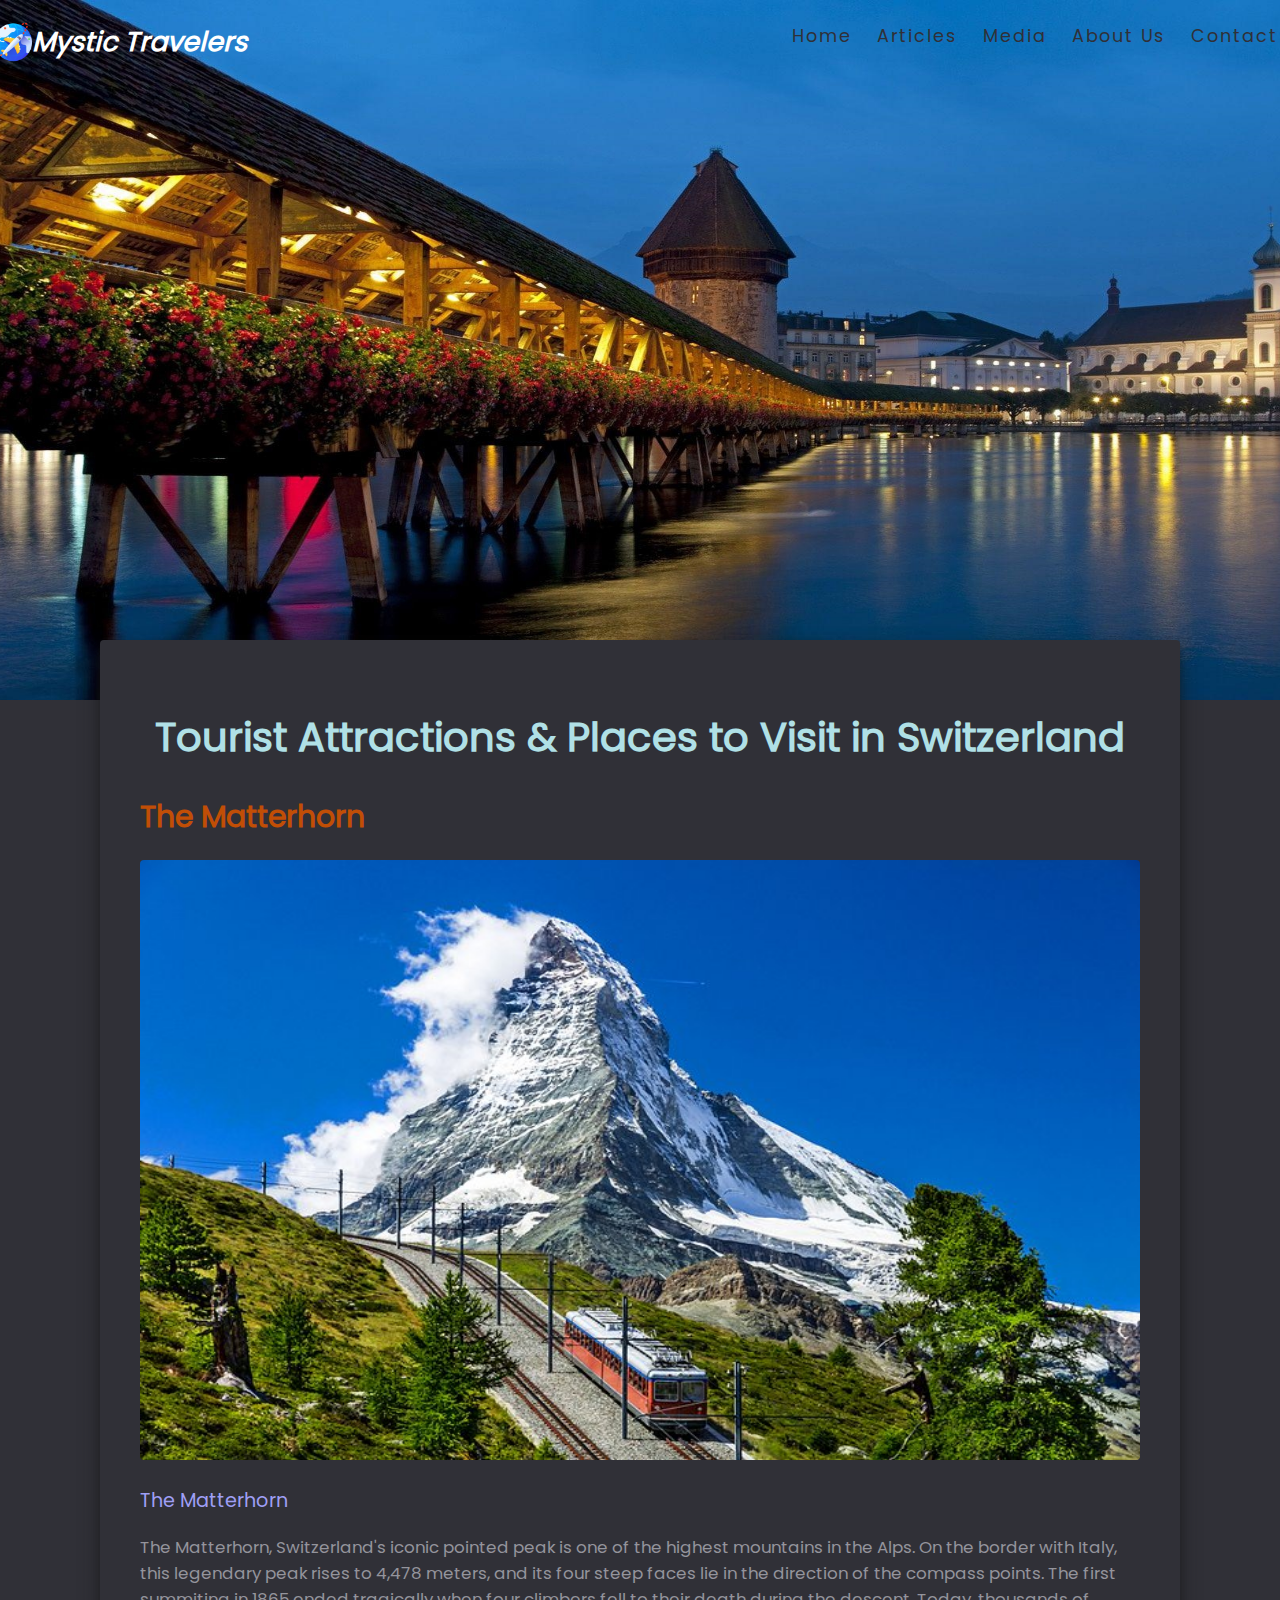
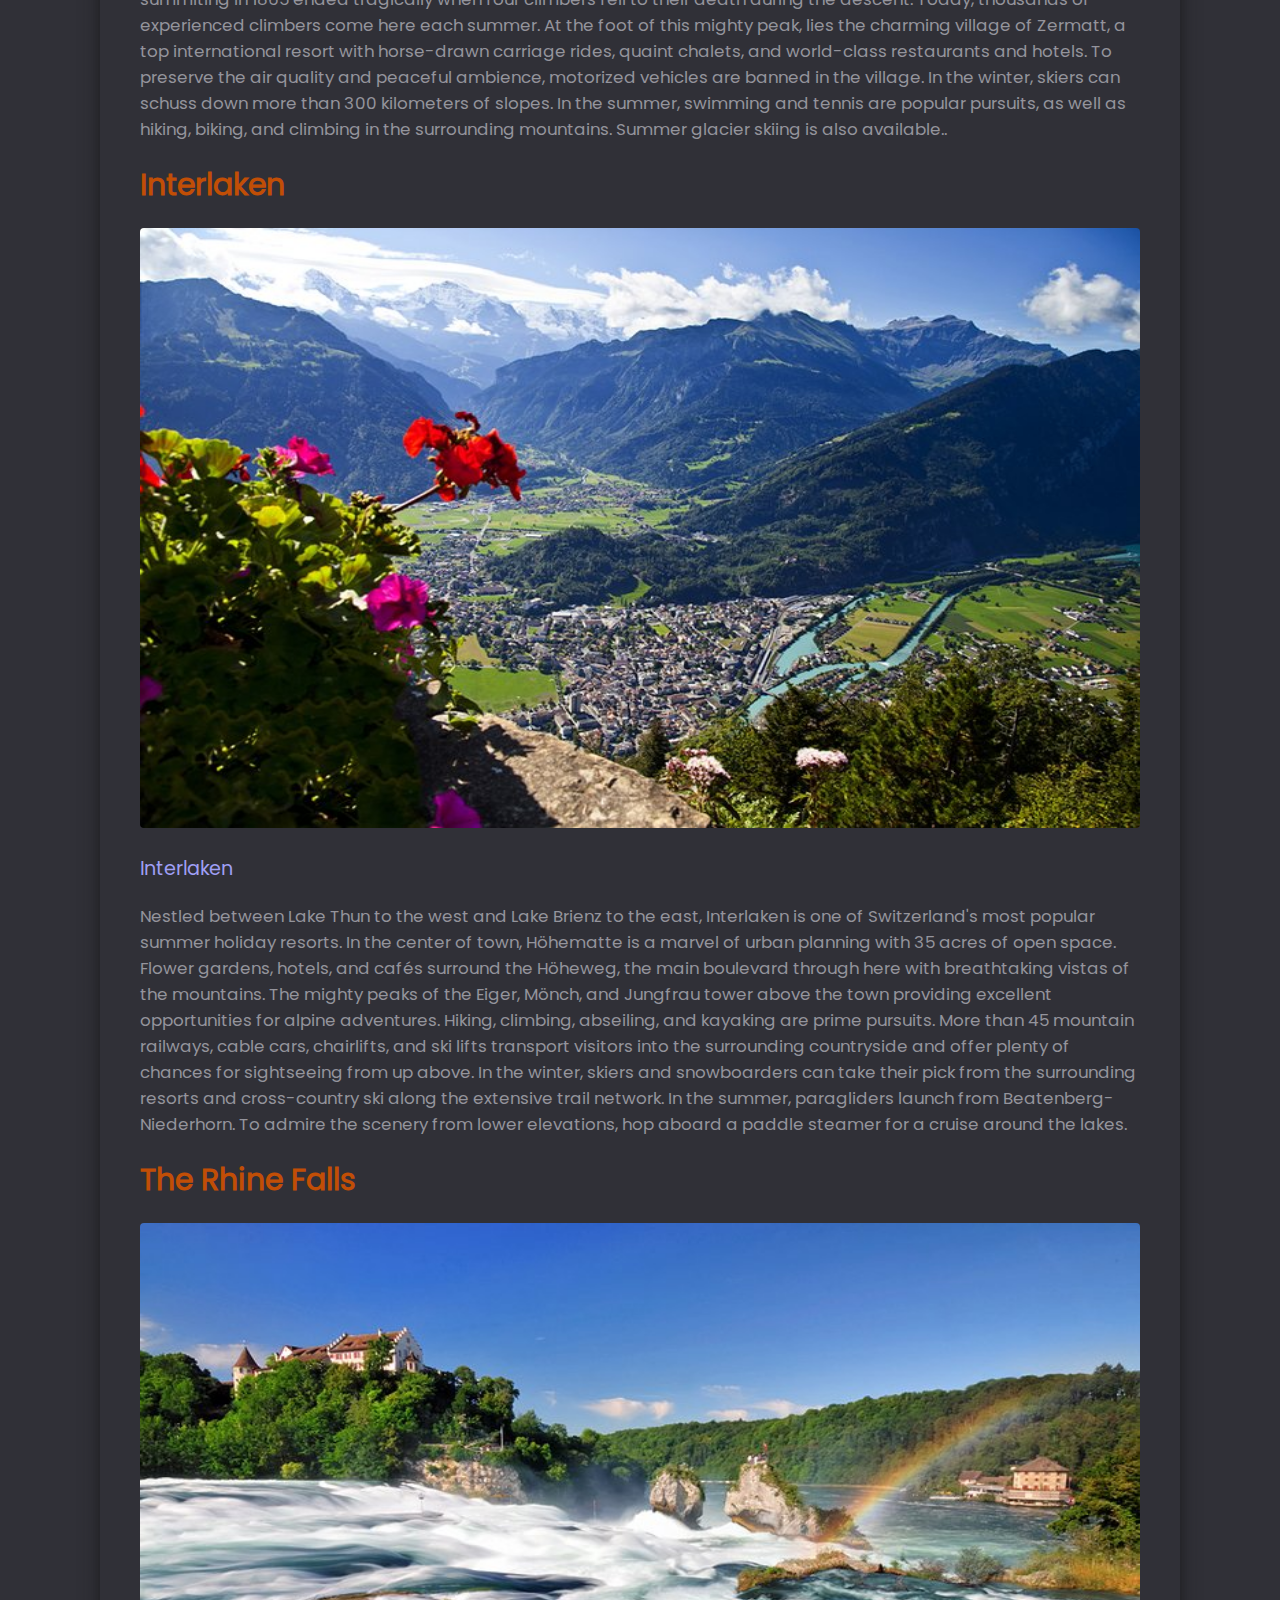
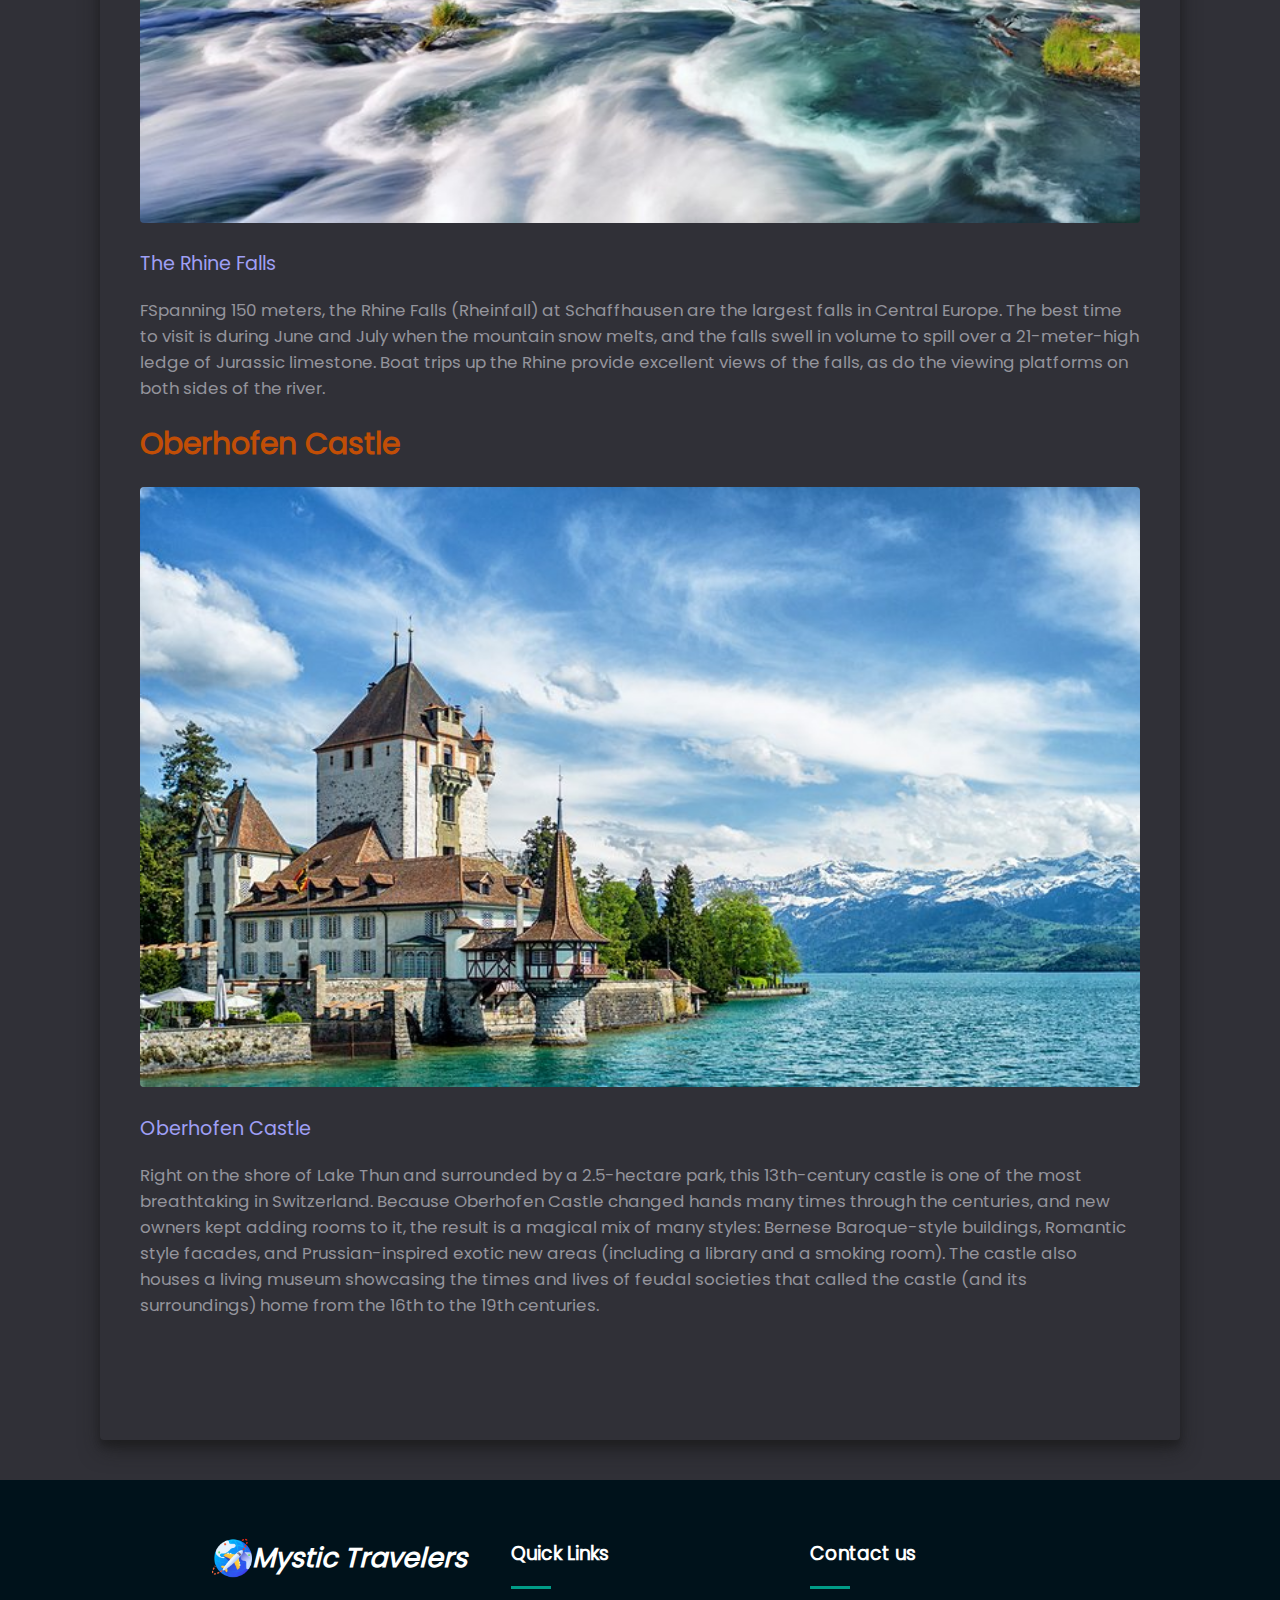
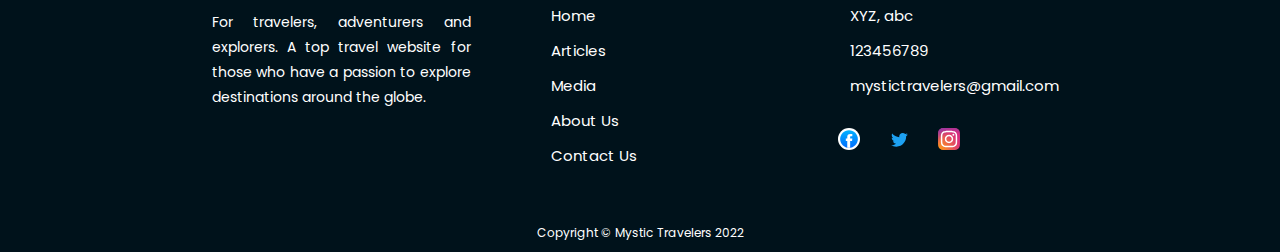
<file: Switzerland.html>
<!DOCTYPE html>
<html lang="en">
<head>
    <meta charset="UTF-8">
    <meta http-equiv="X-UA-Compatible" content="IE=edge">
    <meta name="viewport" content="width=device-width, initial-scale=1.0">
    <title>Tourist Attractions & Places to Visit in Switzerland</title>
    <link rel="stylesheet" href="css/Switzerland.css">
</head>


<body>

<!-- Top Section....................................... -->

        <section>
            <div class="C-Switzerland">
                <div class="Cover"> 
                    <!--Navbar-->
                    <nav class="nav">
                    <input type="checkbox" id="nav-check">
                    <div class="nav-header">
                        <div class="nav-title">
                            <a id="logo"  href="index.html">
                                <img src="images/logo.png" width="40"
                                     height="40" alt="">
                                <p>Mystic Travelers</p>
                            </a>
                        </div>
                    </div>
                    <div class="nav-btn">
                        <label for="nav-check">
                            <span></span>
                            <span></span>
                            <span></span>
                        </label>
                    </div>

                    <div class="nav-links">
                        <a href="index.html">Home</a>
                        <a href="articles.html">Articles</a>
                        <a href="media.html">Media</a>
                        <a href="aboutUs.html">About Us</a>
                        <a href="contactUs.html">Contact Us</a>
                    </div>
                </nav>
                </div>
            </div>
        </section>

<section>
    <article class="Article-box">

<!-- The Matterhorn.............................................................................!!!!!-->

        <h1 style="color: powderblue; text-align: center;font-size: 40px;" >Tourist Attractions & Places to Visit in Switzerland</h1>

        <h1 class="topicName">The Matterhorn</h1>
        <img src="images/Switzerland/switzerland-matterhorn.jpg" alt="A picture of Shaheed-Minar-Symbol-of-Language-Day">
        <h3 class="paragraphName">The Matterhorn</h3>

        
        <p>The Matterhorn, Switzerland's iconic pointed peak is one of the highest mountains in the Alps. On the border with Italy, this legendary peak rises to 4,478 meters, and its four steep faces lie in the direction of the compass points. The first summiting in 1865 ended tragically when four climbers fell to their death during the descent. Today, thousands of experienced climbers come here each summer.

            At the foot of this mighty peak, lies the charming village of Zermatt, a top international resort with horse-drawn carriage rides, quaint chalets, and world-class restaurants and hotels. To preserve the air quality and peaceful ambience, motorized vehicles are banned in the village.
            In the winter, skiers can schuss down more than 300 kilometers of slopes. In the summer, swimming and tennis are popular pursuits, as well as hiking, biking, and climbing in the surrounding mountains. Summer glacier skiing is also available..</p>

<!-- Interlaken...............................................................!!! -->

        <h1 class="topicName">Interlaken</h1>
        <img src="images/Switzerland/switzerland-interlaken-2.jpg" alt="Interlaken">
        <h3 class="paragraphName">Interlaken</h3>
        

        <p>Nestled between Lake Thun to the west and Lake Brienz to the east, Interlaken is one of Switzerland's most popular summer holiday resorts. In the center of town, Höhematte is a marvel of urban planning with 35 acres of open space. Flower gardens, hotels,
            and cafés surround the Höheweg, the main boulevard through here with breathtaking vistas of the mountains.

            The mighty peaks of the Eiger, Mönch, and Jungfrau tower above the town providing excellent opportunities for alpine adventures. Hiking, climbing, abseiling, and kayaking are prime pursuits.
            More than 45 mountain railways, cable cars, chairlifts, and ski lifts transport visitors into the surrounding countryside and offer plenty of chances for sightseeing from up above.
            
            In the winter, skiers and snowboarders can take their pick from the surrounding resorts and cross-country ski along the extensive trail network. In the summer, paragliders launch from Beatenberg-Niederhorn. To admire the scenery from lower elevations, hop aboard a paddle steamer for a cruise around the lakes.</p>

<!-- The Rhine Falls.....................................................................................!!!-->


     <h1 class="topicName"><b>The Rhine Falls</b></h1>
     <img src="images/Switzerland/switzerland-rhine-falls.jpg" alt="The Rhine Falls">
     <h3 class="paragraphName">The Rhine Falls</h3>


     <p>FSpanning 150 meters, the Rhine Falls (Rheinfall) at Schaffhausen are the largest falls in Central Europe. The best time to visit is during June and July when the mountain snow melts, and the falls swell in volume to spill over a 21-meter-high ledge of Jurassic limestone.

        Boat trips up the Rhine provide excellent views of the falls, as do the viewing platforms on both sides of the river.</p>

    

<!-- Oberhofen Castle...................................... -->

    <h1 class="topicName">Oberhofen Castle</h1>
    <img src="images/Switzerland/switzerland-top-tourist-attractions-oberhofen-castle.jpg" alt="Raja Ampat">
    <h3 class="paragraphName">Oberhofen Castle</h3>


    <p>Right on the shore of Lake Thun and surrounded by a 2.5-hectare park, this 13th-century castle is one of the most breathtaking in Switzerland. Because Oberhofen Castle changed hands many times through the centuries, and new owners kept adding rooms to it, the result is a magical mix of many styles: Bernese Baroque-style buildings, Romantic style facades, and Prussian-inspired exotic new areas (including a library and a smoking room).

        The castle also houses a living museum showcasing the times and lives of feudal societies that called the castle (and its surroundings) home from the 16th to the 19th centuries.</p>    
        
</article>
</section>

<!-- Site footer -->
<footer class="footer">
    <div class="inner-footer">

        <!--  for company name and description -->
        <div class="footer-items">
            <a class="footerLogo" href="index.html"><img src="images/logo.png" width="40"
                                                         height="40" alt=""><h1>Mystic Travelers</h1></a>
            <p>For travelers, adventurers and explorers. A top travel website for those who have a passion to explore
                destinations around the globe.</p>
        </div>
        <!--  for quick links  -->
        <div class="footer-items">
            <h3>Quick Links</h3>
            <div class="border1"></div> <!--for the underline -->
            <ul>
                <li><a href="index.html">Home</a></li>
                <li><a href="articles.html">Articles</a></li>
                <li><a href="media.html">Media</a></li>
                <li><a href="aboutUs.html">About Us</a></li>
                <li><a href="contactUs.html">Contact Us</a></li>
            </ul>
        </div>
        <!--  for contact us info -->
        <div class="footer-items">
            <h3>Contact us</h3>
            <div class="border1"></div>
            <ul>
                <li>XYZ, abc</li>
                <li>123456789</li>
                <li>mystictravelers@gmail.com</li>
            </ul>
            <!--   for social links -->
            <div class="social-media">
                <a href="#"><img src="images/facebook.svg" alt=""></a>
                <a href="#"><img src="images/twitter.svg" alt=""></a>
                <a href="#"><img src="images/instagram.svg" alt=""></a>
            </div>
        </div>
    </div>
    <!--   Footer Bottom start  -->
    <div class="footer-bottom">
        Copyright &copy; Mystic Travelers 2022
    </div>
</footer>
</body>
</html>
</file>
<file: css/aboutUs.css>
@font-face {
    font-family: Poppins;
    src: url(../fonts/Poppins.ttf);
}
/* Works on Chrome, Edge, and Safari */
*::-webkit-scrollbar {
    width: 12px;
}
*::-webkit-scrollbar-track {
    background: #404047;
}
*::-webkit-scrollbar-thumb {
    background-color: #94949c;
    border-radius: 0.25rem;
}
*{
    /* Works on Firefox */
    scrollbar-width: 12px;
    scrollbar-color: #94949c #404047;
    box-sizing: border-box;
    font-family: 'Poppins', sans-serif;
    margin: 0;
}
body{
    background: #303037;
}
/*Navbar*/
.nav {
    height: 70px;
    width: 100%;
    background-color: transparent;
    position: relative;
    z-index: 4;
}

.nav .nav-header {
    display: inline;
}

#logo{
    display: flex;
    margin-left: 100px;
    text-decoration: none;
    color: #2F4858;
    font-size: 27px;
    font-weight: bold;
    font-style: italic;
    padding-right: 5px;
    padding-left: 2px;
}
#logo img {
    margin-top: 12px;
}
#logo p{
    margin-top: 12px;
}
.nav  .nav-header  .nav-title {
    display: inline-block;
    font-size: 22px;
    padding: 10px 10px 10px 10px;
}

.nav  .nav-btn {
    display: none;
}

.nav  .nav-links {
    display: inline;
    float: right;
    font-size: 1.1em;
    margin-top: 10px;
    margin-right: 80px;
}

.nav  .nav-links  a {
    letter-spacing: 2px;
    display: inline-block;
    padding: 13px 10px 13px 10px;
    text-decoration: none;
    color: #303037;
}

.nav  .nav-links  a:hover {
    color: #6E6575;
    border-bottom: 2px solid #6E6575;
}

.nav  #nav-check {
    display: none;
}

.head{
    background: url("../images/aboutUs.jpg") no-repeat;
    background-size: 100% 100%;
    height: 800px;
}
#headTxt{
    padding-top: 260px;
    display: flex;
    flex-direction: column;
    align-items: center;
    color: white;
}
#headTxt1{
    border-bottom: 3px solid white;
    letter-spacing: 4px;
    font-size: 45px;
    font-weight: 300;
}
#headTxt2{
    letter-spacing: 2px;
    font-weight: bold;
}
#headTxt3{
    letter-spacing: 4px;
}
.topSection{
    display: flex;
    flex-direction: column;
    align-items: center;
    width: 880px;
    margin-left: 330px;
    margin-top: 30px;
    margin-bottom: 30px;
}
.topSection h1{
    font-size: 2.2em;
    color: white;
    margin-top: 20px;
}
.topSection p{
    font-size: 1.4em;
    color: #94949c;
    font-weight: 300;
    margin-top: 20px;
    margin-bottom: 20px;

}
.topSection a{
    font-size: 0.9em;
    color: #FFA17A;
    font-style: italic;
}
.topSection h2{
    color: white;
}
.topSection button{
    border-radius: 0.25rem;
    font-weight: 300;
    margin-top: 1rem;
    padding: 0.4rem 1rem;
    outline: none;
    border: 1px solid #019c88;
    background-color: #019c88;
    color: #303037;
    cursor: pointer;
    transition: 0.3s ease-in-out;
    font-size: initial;
}
.topSection button:hover {
    background: transparent;
    color: #019c88;
}
#captionImg{
    width: 80%;
    height: 80%;
    border-radius: 0.25rem;
}

/* FOOTER */
.footer {
    width: 100%;
    background: #00121b;
    display: block;
    margin-top: 40px;
}

.inner-footer {
    width: 95%;
    margin: auto;
    padding: 30px 10px;
    display: flex;
    flex-wrap: wrap;
    box-sizing: border-box;
    justify-content: center;
}
.footerLogo{
    display: flex;
    text-decoration: none;
}
.footerLogo img{
    margin-bottom: 28px;
}
.footer-items {
    width: 25%;
    padding: 10px 20px;
    box-sizing: border-box;
    color: #fff;
}

.footer-items p {
    font-size: 14px;
    text-align: justify;
    line-height: 25px;
    color: #fff;
}

.footer-items h1 {
    color: #fff;
    font-style: italic;
    font-size: 27px;
    font-weight: bold;
}

.border1 {
    height: 3px;
    width: 40px;
    background: #019c88;
    color: #019c88;
    border: 0;
    margin-top: 18px;
}

.footer ul {
    list-style: none;
    font-size: 15px;
}

.footer ul a {
    text-decoration: none;
    outline: none;
    color: #fff;
    transition: 0.3s;
}

.footer ul a:hover {
    color: #019c88;
}

.footer ul li {
    margin: 10px 0;
    height: 25px;
}

li i {
    margin-right: 20px;
}

.social-media {
    display: flex;
    justify-content: center;
    width: 100%;
    color: #fff;
    font-size: 20px;
    padding-right: 80px;
}

.social-media a {
    text-decoration: none;
}

.social-media img {
    height: 30px;
    width: 30px;
    margin: 10px 10px;
    padding: 4px;
    color: #fff;
    transition: 0.5s;
}

.social-media i:hover {
    transform: scale(1.5);
}

.footer-bottom {
    background: #00121b;
    color: #fff;
    font-size: 12px;
    text-align: center;
    padding-bottom: 10px;
}

@media screen and (max-width: 660px) {
    .footer-items {
        width: 100%;
    }
}

@media (max-width: 1010px) {
    .nav .nav-btn {
        display: inline-block;
        position: absolute;
        right: 0;
        top: 0;
    }

    .nav .nav-btn label {
        display: inline-block;
        width: 50px;
        height: 50px;
        padding: 13px;
    }

    .nav .nav-btn label:hover, .nav #nav-check:checked ~ .nav-btn label {
        background-color: transparent;
    }

    .nav .nav-btn label span {
        display: block;
        width: 25px;
        height: 10px;
        border-top: 2px solid #35d918;
    }

    .nav .nav-links {
        position: absolute;
        display: block;
        width: 100%;
        background-color: transparent;
        transition: all 0.3s ease-in;
        overflow-y: hidden;
        top: 50px;
    }

    .nav .nav-links a {
        display: block;
        width: 100%;
    }

    .nav #nav-check:not(:checked) ~ .nav-links {
        height: 0;
    }

    .nav #nav-check:checked ~ .nav-links {
        height: calc(50vh - 50px);
        overflow-y: auto;
    }

    .topSection {
        padding-top: 23%;
    }
}
</file>
<file: css/Bangladesh.css>
@font-face {
    font-family: Poppins;
    src: url(../fonts/Poppins.ttf);
}
/* Works on Chrome, Edge, and Safari */
*::-webkit-scrollbar {
    width: 12px;
}
*::-webkit-scrollbar-track {
    background: #404047;
}
*::-webkit-scrollbar-thumb {
    background-color: #94949c;
    border-radius: 0.25rem;
}
*{
    /* Works on Firefox */
    scrollbar-width: 12px;
    scrollbar-color: #94949c #404047;
    font-family: 'Poppins', sans-serif;
    box-sizing: border-box;
}
body{
    display: flex;
    align-items: center;
    flex-direction: column;
    margin: 0;
    background: #303037;
}

/*Navbar*/
.nav {
    height: 70px;
    width: 100%;
    background-color: transparent;
    position: relative;
    z-index: 4;
}

.nav .nav-header {
    display: inline;
}

#logo{
    display: flex;
    margin-left: 100px;
    text-decoration: none;
    color: white;
    font-size: 27px;
    font-weight: bold;
    font-style: italic;
    padding-right: 5px;
    padding-left: 2px;
}
#logo img {
    margin-top: 12px;
}
#logo p{
    margin-top: 12px;
}
.nav  .nav-header  .nav-title {
    display: inline-block;
    font-size: 22px;
    padding: 10px 10px 10px 10px;
}

.nav  .nav-btn {
    display: none;
}

.nav  .nav-links {
    display: inline;
    float: right;
    font-size: 1.1em;
    margin-top: 10px;
    margin-right: 80px;
}

.nav  .nav-links  a {
    letter-spacing: 2px;
    display: inline-block;
    padding: 13px 10px 13px 10px;
    text-decoration: none;
    color: white;
}

.nav  .nav-links  a:hover {
    color: lightgray;
    border-bottom: 2px solid lightgray;
}

.nav  #nav-check {
    display: none;
}

/* Cover*/
.C-Bangladesh{
    height: 640px;
    width: 100%;
}

.Cover{
    background: url("../images/Bangladesh/cover.jpg") no-repeat;
    background-size: 100% 100%;
    width: 1520px;
    height: 700px;
}

/*Middle Section*/
.Article-box {
    width: 1080px;
    height: 4488px;
    padding: 40px;
    background: #303037;
    box-shadow: rgba(25, 25, 25, 0.6) 0 10px 20px, rgba(25, 25, 25, 0.4) 0 6px 6px;
    border-radius: 0.25rem;
}

.Article-box img {
    border-radius: 0.25rem;
    width: 1000px;
    height: 600px;
}

.Article-box h3 {
    font-weight: 300;
    font-size: 1.2em;
}

.Article-box p {
    color: #94949c;
    font-weight: 300;
    font-size: 1.05em;
}
.topicName{
    color: rgb(193, 78, 6);
    font-size: 30px;    
}
.topicSection{
    color: white;
}
.paragraphName{
    color: rgb(159, 159, 245);
}

/* FOOTER */
.footer {
    width: 100%;
    background: #00121b;
    display: block;
    margin-top: 40px;
}

.inner-footer {
    width: 95%;
    margin: auto;
    padding: 30px 10px;
    display: flex;
    flex-wrap: wrap;
    box-sizing: border-box;
    justify-content: center;
}
.footerLogo{
    display: flex;
    text-decoration: none;
}
.footerLogo img{
    margin-top: 18px;
}
.footer-items {
    width: 25%;
    padding: 10px 20px;
    box-sizing: border-box;
    color: #fff;
}

.footer-items p {
    font-size: 14px;
    text-align: justify;
    line-height: 25px;
    color: #fff;
}

.footer-items h1 {
    color: #fff;
    font-style: italic;
    font-size: 27px;
    font-weight: bold;
}

.border1 {
    height: 3px;
    width: 40px;
    background: #019c88;
    color: #019c88;
    border: 0;
    margin-top: 18px;
}

.footer ul {
    list-style: none;
    font-size: 15px;
}

.footer ul a {
    text-decoration: none;
    outline: none;
    color: #fff;
    transition: 0.3s;
}

.footer ul a:hover {
    color: #019c88;
}

.footer ul li {
    margin: 10px 0;
    height: 25px;
}

li i {
    margin-right: 20px;
}

.social-media {
    display: flex;
    justify-content: center;
    width: 100%;
    color: #fff;
    font-size: 20px;
    padding-right: 80px;
}

.social-media a {
    text-decoration: none;
}

.social-media img {
    height: 30px;
    width: 30px;
    margin: 10px 10px;
    padding: 4px;
    color: #fff;
    transition: 0.5s;
}

.social-media i:hover {
    transform: scale(1.5);
}

.footer-bottom {
    background: #00121b;
    color: #fff;
    font-size: 12px;
    text-align: center;
    padding-bottom: 10px;
}

@media screen and (max-width: 660px) {
    .footer-items {
        width: 100%;
    }
}

@media (max-width: 1010px) {
    .nav .nav-btn {
        display: inline-block;
        position: absolute;
        right: 0;
        top: 0;
    }

    .nav .nav-btn label {
        display: inline-block;
        width: 50px;
        height: 50px;
        padding: 13px;
    }

    .nav .nav-btn label:hover, .nav #nav-check:checked ~ .nav-btn label {
        background-color: transparent;
    }

    .nav .nav-btn label span {
        display: block;
        width: 25px;
        height: 10px;
        border-top: 2px solid #35d918;
    }

    .nav .nav-links {
        position: absolute;
        display: block;
        width: 100%;
        background-color: transparent;
        transition: all 0.3s ease-in;
        overflow-y: hidden;
        top: 50px;
    }

    .nav .nav-links a {
        display: block;
        width: 100%;
    }

    .nav #nav-check:not(:checked) ~ .nav-links {
        height: 0;
    }

    .nav #nav-check:checked ~ .nav-links {
        height: calc(50vh - 50px);
        overflow-y: auto;
    }

    .topSection {
        padding-top: 23%;
    }
}
</file>
<file: css/Indonesia.css>
@font-face {
   font-family: Poppins;
   src: url(../fonts/Poppins.ttf);
}
/* Works on Chrome, Edge, and Safari */
*::-webkit-scrollbar {
   width: 12px;
}
*::-webkit-scrollbar-track {
   background: #404047;
}
*::-webkit-scrollbar-thumb {
   background-color: #94949c;
   border-radius: 0.25rem;
}
*{
   /* Works on Firefox */
   scrollbar-width: 12px;
   scrollbar-color: #94949c #404047;
   font-family: 'Poppins', sans-serif;
   box-sizing: border-box;
}
body{
   display: flex;
   align-items: center;
   flex-direction: column;
   margin: 0;
   background: #303037;
}

/*Navbar*/
.nav {
   height: 70px;
   width: 100%;
   background-color: transparent;
   position: relative;
   z-index: 4;
}

.nav .nav-header {
   display: inline;
}

#logo{
   display: flex;
   margin-left: 100px;
   text-decoration: none;
   color: #2F4858;
   font-size: 27px;
   font-weight: bold;
   font-style: italic;
   padding-right: 5px;
   padding-left: 2px;
}
#logo img {
   margin-top: 12px;
}
#logo p{
   margin-top: 12px;
}
.nav  .nav-header  .nav-title {
   display: inline-block;
   font-size: 22px;
   padding: 10px 10px 10px 10px;
}

.nav  .nav-btn {
   display: none;
}

.nav  .nav-links {
   display: inline;
   float: right;
   font-size: 1.1em;
   margin-top: 10px;
   margin-right: 80px;
}

.nav  .nav-links  a {
   letter-spacing: 2px;
   display: inline-block;
   padding: 13px 10px 13px 10px;
   text-decoration: none;
   color: white;
}

.nav  .nav-links  a:hover {
   color: lightgray;
   border-bottom: 2px solid lightgray;
}

.nav  #nav-check {
   display: none;
}

/* Cover-photo....................... */
.C-Indonesia{
   height: 630px;
   width: 100%;
}

.Cover{
   background: url("../images/Indonesia/Cover.jpeg") no-repeat;
   background-size: 100% 100%;
   width: 1520px;
   height: 700px;
}


/*Middle Section*/
.Article-box {
   border-radius: 0.25rem;
   width: 1080px;
   height: 3940px;
   padding: 40px;
   background: #303037;
   box-shadow: rgba(25, 25, 25, 0.6) 0 10px 20px, rgba(25, 25, 25, 0.4) 0 6px 6px;
}
.Article-box img {
   border-radius: 0.25rem;
   width: 1000px;
   height: 600px;
}

.Article-box h3 {
   font-weight: 300;
   font-size: 1.2em;
}

.Article-box p {
   color: #94949c;
   font-weight: 300;
   font-size: 1.05em;
}
.topicName{
   color: rgb(193, 78, 6);
   font-size: 30px;
}
.paragraphName{
   color: rgb(159, 159, 245);
}

/* FOOTER */
.footer {
   width: 100%;
   background: #00121b;
   display: block;
   margin-top: 40px;
}

.inner-footer {
   width: 95%;
   margin: auto;
   padding: 30px 10px;
   display: flex;
   flex-wrap: wrap;
   box-sizing: border-box;
   justify-content: center;
}
.footerLogo{
   display: flex;
   text-decoration: none;
}
.footerLogo img{
   margin-top: 18px;
}
.footer-items {
   width: 25%;
   padding: 10px 20px;
   box-sizing: border-box;
   color: #fff;
}

.footer-items p {
   font-size: 14px;
   text-align: justify;
   line-height: 25px;
   color: #fff;
}

.footer-items h1 {
   color: #fff;
   font-style: italic;
   font-size: 27px;
   font-weight: bold;
}

.border1 {
   height: 3px;
   width: 40px;
   background: #019c88;
   color: #019c88;
   border: 0;
   margin-top: 18px;
}

.footer ul {
   list-style: none;
   font-size: 15px;
}

.footer ul a {
   text-decoration: none;
   outline: none;
   color: #fff;
   transition: 0.3s;
}

.footer ul a:hover {
   color: #019c88;
}

.footer ul li {
   margin: 10px 0;
   height: 25px;
}

li i {
   margin-right: 20px;
}

.social-media {
   display: flex;
   justify-content: center;
   width: 100%;
   color: #fff;
   font-size: 20px;
   padding-right: 80px;
}

.social-media a {
   text-decoration: none;
}

.social-media img {
   height: 30px;
   width: 30px;
   margin: 10px 10px;
   padding: 4px;
   color: #fff;
   transition: 0.5s;
}

.social-media i:hover {
   transform: scale(1.5);
}

.footer-bottom {
   background: #00121b;
   color: #fff;
   font-size: 12px;
   text-align: center;
   padding-bottom: 10px;
}

@media screen and (max-width: 660px) {
   .footer-items {
      width: 100%;
   }
}

@media (max-width: 1010px) {
   .nav .nav-btn {
      display: inline-block;
      position: absolute;
      right: 0;
      top: 0;
   }

   .nav .nav-btn label {
      display: inline-block;
      width: 50px;
      height: 50px;
      padding: 13px;
   }

   .nav .nav-btn label:hover, .nav #nav-check:checked ~ .nav-btn label {
      background-color: transparent;
   }

   .nav .nav-btn label span {
      display: block;
      width: 25px;
      height: 10px;
      border-top: 2px solid #35d918;
   }

   .nav .nav-links {
      position: absolute;
      display: block;
      width: 100%;
      background-color: transparent;
      transition: all 0.3s ease-in;
      overflow-y: hidden;
      top: 50px;
   }

   .nav .nav-links a {
      display: block;
      width: 100%;
   }

   .nav #nav-check:not(:checked) ~ .nav-links {
      height: 0;
   }

   .nav #nav-check:checked ~ .nav-links {
      height: calc(50vh - 50px);
      overflow-y: auto;
   }

   .topSection {
      padding-top: 23%;
   }
}
</file>
<file: css/media.css>
@font-face {
    font-family: Poppins;
    src: url(../fonts/Poppins.ttf);
}
/* Works on Chrome, Edge, and Safari */
*::-webkit-scrollbar {
    width: 12px;
}
*::-webkit-scrollbar-track {
    background: #404047;
}
*::-webkit-scrollbar-thumb {
    background-color: #94949c;
    border-radius: 0.25rem;
}
*{
    /* Works on Firefox */
    scrollbar-width: thin;
    scrollbar-color: #94949c #404047;
    font-family: 'Poppins', sans-serif;
    box-sizing: border-box;
    margin-top: 0;
    margin-left: 0;
    margin-right: 0;
}
body{
    background: #303037;
    margin-bottom: 0;
}
/*Navbar*/
.nav {
    height: 70px;
    width: 100%;
    background-color: transparent;
    position: relative;
    z-index: 4;
}

.nav .nav-header {
    display: inline;
}

#logo{
    display: flex;
    margin-left: 100px;
    text-decoration: none;
    color: white;
    font-size: 27px;
    font-weight: bold;
    font-style: italic;
    padding-right: 5px;
    padding-left: 2px;
}
#logo img {
    margin-top: 12px;
}
#logo p{
    margin-top: 12px;
}
.nav .nav-header  .nav-title {
    display: inline-block;
    font-size: 22px;
    padding: 10px 10px 10px 10px;
}

.nav .nav-btn {
    display: none;
}

.nav .nav-links {
    display: inline;
    float: right;
    font-size: 1.1em;
    margin-top: 10px;
    margin-right: 80px;
}

.nav .nav-links  a {
    letter-spacing: 2px;
    display: inline-block;
    padding: 13px 10px 13px 10px;
    text-decoration: none;
    color: #303037;
}

.nav .nav-links  a:hover {
    color: white;
    border-bottom: 2px solid white;
}

.nav #nav-check {
    display: none;
}

.head{
    background: url("../images/media.jpg") no-repeat;
    background-size: 100% 100%;
    height: 800px;
    margin-bottom: 80px;
}
#headTxt{
    padding-top: 260px;
    display: flex;
    flex-direction: column;
    align-items: center;
    color: white;
}
#headTxt1{
    letter-spacing: 4px;
    font-size: 4em;
    text-shadow: rgba(25, 25, 25, 0.6) 0 10px 20px, rgba(25, 25, 25, 0.4) 0 6px 6px;
}

/*Top Section*/
.topSection{
    display: flex;
    flex-direction: column;
    align-items: center;
    width: 800px;
    margin-left: 360px;
}
.topSection h1{
    font-size: 2.2em;
    color: white;
}
.topSection p{
    font-size:1.4em;
    color: #94949c;
    font-weight: 300;
}
.topSection a{
    font-size: 0.9em;
    color: #FFA17A;
    font-style: italic;
}

/* FOOTER */
.footer {
    width: 100%;
    background: #00121b;
    display: block;
    margin-top: 40px;
}

.inner-footer {
    width: 95%;
    margin: auto;
    padding: 30px 10px;
    display: flex;
    flex-wrap: wrap;
    box-sizing: border-box;
    justify-content: center;
}
.footerLogo{
    display: flex;
    text-decoration: none;
}
.footerLogo img{
    margin-bottom: 28px;
}
.footer-items {
    width: 25%;
    padding: 10px 20px;
    box-sizing: border-box;
    color: #fff;
}

.footer-items p {
    font-size: 14px;
    text-align: justify;
    line-height: 25px;
    color: #fff;
}

.footer-items h1 {
    color: #fff;
    font-style: italic;
    font-size: 27px;
    font-weight: bold;
}

.border1 {
    height: 3px;
    width: 40px;
    background: #019c88;
    color: #019c88;
    border: 0;
    margin-top: 18px;
}

.footer ul {
    list-style: none;
    font-size: 15px;
}

.footer ul a {
    text-decoration: none;
    outline: none;
    color: #fff;
    transition: 0.3s;
}

.footer ul a:hover {
    color: #019c88;
}

.footer ul li {
    margin: 10px 0;
    height: 25px;
}

li i {
    margin-right: 20px;
}

.social-media {
    display: flex;
    justify-content: center;
    width: 100%;
    color: #fff;
    /*text-align: center;*/
    font-size: 20px;
    padding-right: 80px;
}

.social-media a {
    text-decoration: none;
}

.social-media img {
    height: 30px;
    width: 30px;
    margin: 10px 10px;
    padding: 4px;
    color: #fff;
    transition: 0.5s;
}

.social-media i:hover {
    transform: scale(1.5);
}

.footer-bottom {
    background: #00121b;
    color: #fff;
    font-size: 12px;
    text-align: center;
    padding-bottom: 10px;
}

@media screen and (max-width: 660px) {
    .footer-items {
        width: 100%;
    }
}

@media (max-width: 1010px) {
    .nav .nav-btn {
        display: inline-block;
        position: absolute;
        right: 0;
        top: 0;
    }

    .nav .nav-btn label {
        display: inline-block;
        width: 50px;
        height: 50px;
        padding: 13px;
    }

    .nav .nav-btn label:hover, .nav #nav-check:checked ~ .nav-btn label {
        background-color: transparent;
    }

    .nav .nav-btn label span {
        display: block;
        width: 25px;
        height: 10px;
        border-top: 2px solid #35d918;
    }

    .nav .nav-links {
        position: absolute;
        display: block;
        width: 100%;
        background-color: transparent;
        transition: all 0.3s ease-in;
        overflow-y: hidden;
        top: 50px;
    }

    .nav .nav-links a {
        display: block;
        width: 100%;
    }

    .nav #nav-check:not(:checked) ~ .nav-links {
        height: 0;
    }

    .nav #nav-check:checked ~ .nav-links {
        height: calc(50vh - 50px);
        overflow-y: auto;
    }

    .topSection {
        padding-top: 23%;
        /*padding-top: 8%;
        flex-direction: column-reverse;
        align-items: center;*/
    }
}
</file>
<file: css/Switzerland.css>
@font-face {
   font-family: Poppins;
   src: url(../fonts/Poppins.ttf);
}
/* Works on Chrome, Edge, and Safari */
*::-webkit-scrollbar {
   width: 12px;
}
*::-webkit-scrollbar-track {
   background: #404047;
}
*::-webkit-scrollbar-thumb {
   background-color: #94949c;
   border-radius: 0.25rem;
}
*{
   /* Works on Firefox */
   scrollbar-width: 12px;
   scrollbar-color: #94949c #404047;
   font-family: 'Poppins', sans-serif;
   box-sizing: border-box;
}
body{
    display: flex;
    align-items: center;
    flex-direction: column;
    margin: 0;
    background: #303037;
}

/*Navbar*/
.nav {
   height: 70px;
   width: 100%;
   background-color: transparent;
   position: relative;
   z-index: 4;
}

.nav .nav-header {
   display: inline;
}

#logo{
   display: flex;
   margin-left: 100px;
   text-decoration: none;
   color: white;
   font-size: 27px;
   font-weight: bold;
   font-style: italic;
   padding-right: 5px;
   padding-left: 2px;
}
#logo img {
   margin-top: 12px;
}
#logo p{
   margin-top: 12px;
}
.nav  .nav-header  .nav-title {
   display: inline-block;
   font-size: 22px;
   padding: 10px 10px 10px 10px;
}

.nav  .nav-btn {
   display: none;
}

.nav  .nav-links {
   display: inline;
   float: right;
   font-size: 1.1em;
   margin-top: 10px;
   margin-right: 80px;
}

.nav  .nav-links  a {
   letter-spacing: 2px;
   display: inline-block;
   padding: 13px 10px 13px 10px;
   text-decoration: none;
   color: #303037;
}

.nav  .nav-links  a:hover {
   color: white;
   border-bottom: 2px solid white;
}

.nav  #nav-check {
   display: none;
}

/*Cover*/
.C-Switzerland{
   height: 640px;
   width: 100%;
}

.Cover{
   background: url("../images/Switzerland/cover.jpg") no-repeat;
   background-size: 100% 100%;
   height: 700px;
   width: 1520px;
}

/*Middle Section*/
.Article-box {
   border-radius: 0.25rem;
   width: 1080px;
   height: 4000px;
   padding: 40px;
   background: #303037;
   box-shadow: rgba(25, 25, 25, 0.6) 0 10px 20px, rgba(25, 25, 25, 0.4) 0 6px 6px;
}

.Article-box img {
   border-radius: 0.25rem;
   width: 1000px;
   height: 600px;
}

.Article-box h3 {
   font-weight: 300;
   font-size: 1.2em;
}

.Article-box p {
   color: #94949c;
   font-weight: 300;
   font-size: 1.05em;
}
.topicName{
   color: rgb(193, 78, 6);
   font-size: 30px;
}
.paragraphName{
   color: rgb(159, 159, 245);
}

/* FOOTER */
.footer {
   width: 100%;
   background: #00121b;
   display: block;
   margin-top: 40px;
}

.inner-footer {
   width: 95%;
   margin: auto;
   padding: 30px 10px;
   display: flex;
   flex-wrap: wrap;
   box-sizing: border-box;
   justify-content: center;
}
.footerLogo{
   display: flex;
   text-decoration: none;
}
.footerLogo img{
   margin-top: 18px;
}
.footer-items {
   width: 25%;
   padding: 10px 20px;
   box-sizing: border-box;
   color: #fff;
}

.footer-items p {
   font-size: 14px;
   text-align: justify;
   line-height: 25px;
   color: #fff;
}

.footer-items h1 {
   color: #fff;
   font-style: italic;
   font-size: 27px;
   font-weight: bold;
}

.border1 {
   height: 3px;
   width: 40px;
   background: #019c88;
   color: #019c88;
   border: 0;
   margin-top: 18px;
}

.footer ul {
   list-style: none;
   font-size: 15px;
}

.footer ul a {
   text-decoration: none;
   outline: none;
   color: #fff;
   transition: 0.3s;
}

.footer ul a:hover {
   color: #019c88;
}

.footer ul li {
   margin: 10px 0;
   height: 25px;
}

li i {
   margin-right: 20px;
}

.social-media {
   display: flex;
   justify-content: center;
   width: 100%;
   color: #fff;
   font-size: 20px;
   padding-right: 80px;
}

.social-media a {
   text-decoration: none;
}

.social-media img {
   height: 30px;
   width: 30px;
   margin: 10px 10px;
   padding: 4px;
   color: #fff;
   transition: 0.5s;
}

.social-media i:hover {
   transform: scale(1.5);
}

.footer-bottom {
   background: #00121b;
   color: #fff;
   font-size: 12px;
   text-align: center;
   padding-bottom: 10px;
}

@media screen and (max-width: 660px) {
   .footer-items {
      width: 100%;
   }
}

@media (max-width: 1010px) {
   .nav .nav-btn {
      display: inline-block;
      position: absolute;
      right: 0;
      top: 0;
   }

   .nav .nav-btn label {
      display: inline-block;
      width: 50px;
      height: 50px;
      padding: 13px;
   }

   .nav .nav-btn label:hover, .nav #nav-check:checked ~ .nav-btn label {
      background-color: transparent;
   }

   .nav .nav-btn label span {
      display: block;
      width: 25px;
      height: 10px;
      border-top: 2px solid #35d918;
   }

   .nav .nav-links {
      position: absolute;
      display: block;
      width: 100%;
      background-color: transparent;
      transition: all 0.3s ease-in;
      overflow-y: hidden;
      top: 50px;
   }

   .nav .nav-links a {
      display: block;
      width: 100%;
   }

   .nav #nav-check:not(:checked) ~ .nav-links {
      height: 0;
   }

   .nav #nav-check:checked ~ .nav-links {
      height: calc(50vh - 50px);
      overflow-y: auto;
   }

   .topSection {
      padding-top: 23%;
   }
}
</file>
